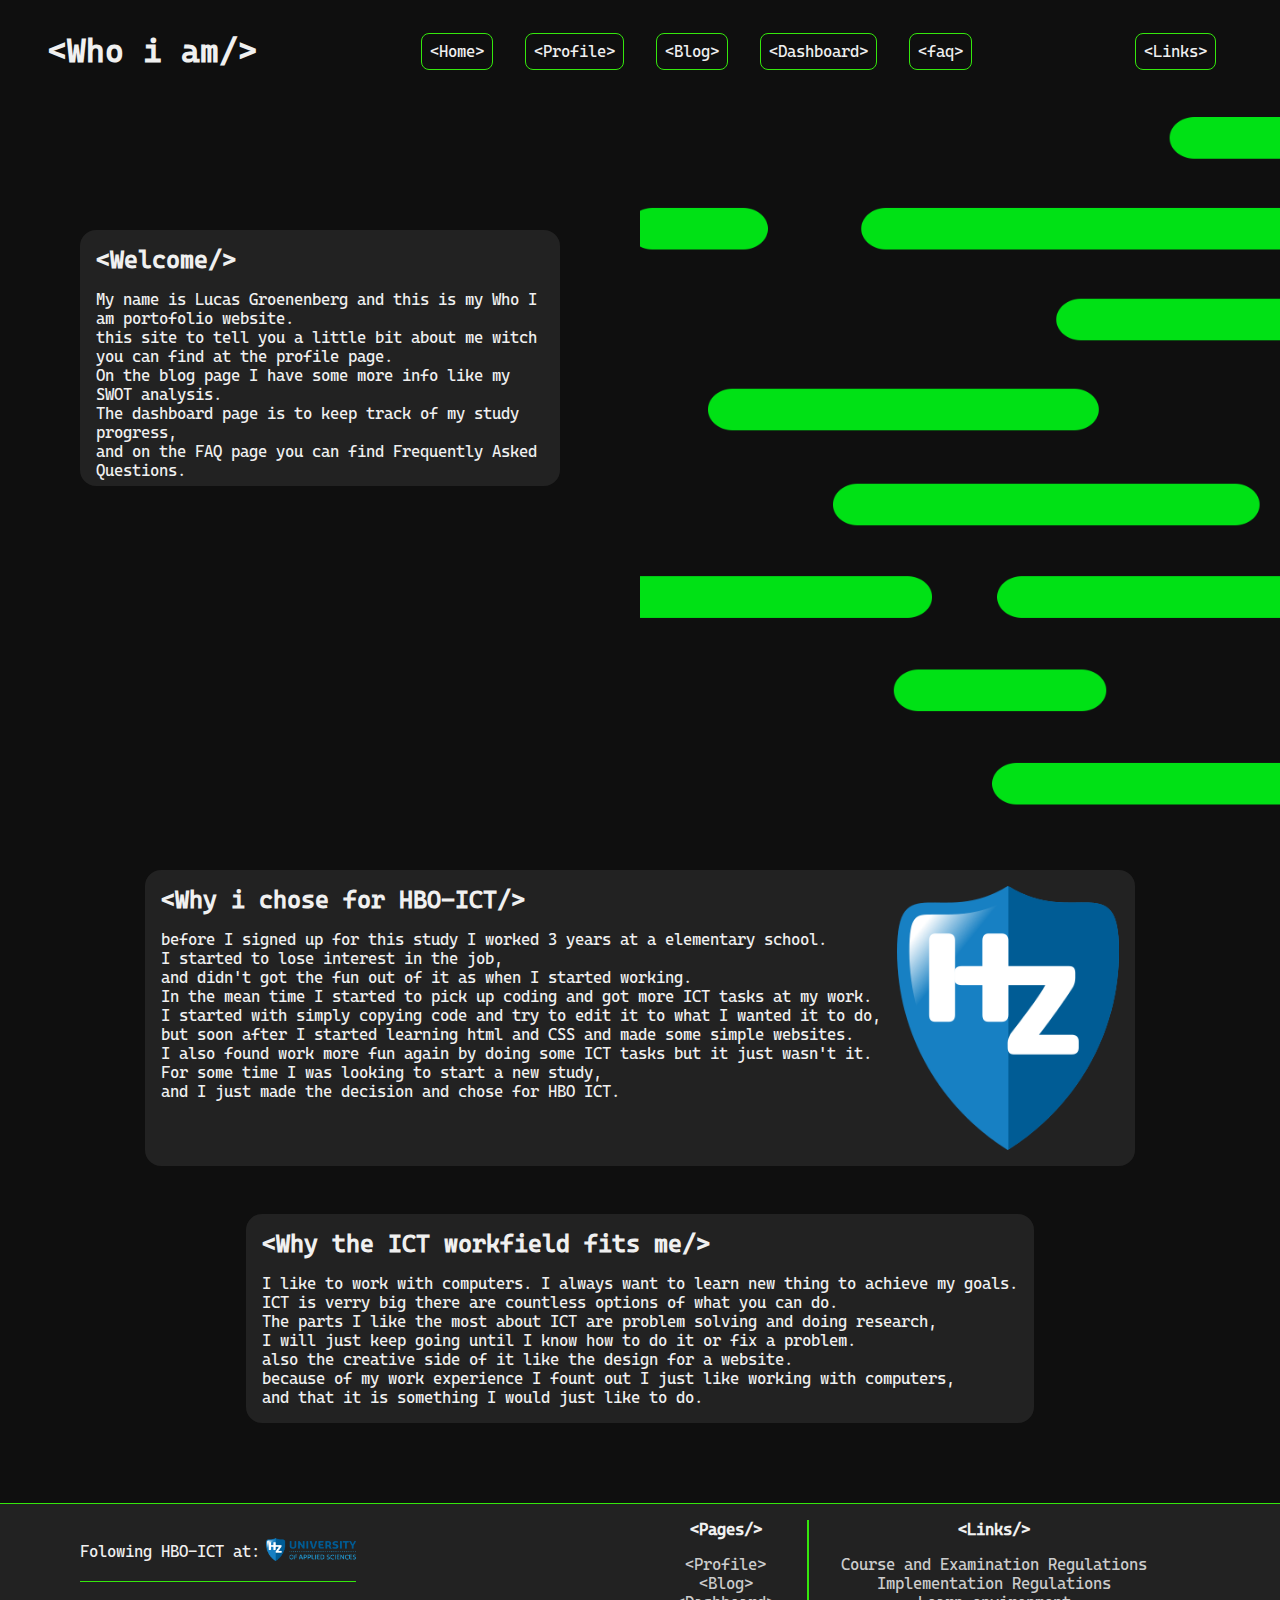
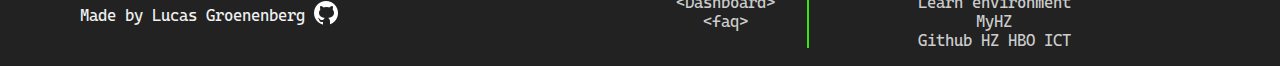
<file: index.html>
<!DOCTYPE html>
<html lang="en">
<head>
    <meta charset="UTF-8">
    <meta name="viewport" content="width=device-width, initial-scale=1.0">
    <title>Home Page</title>
    <meta name="description" content="portofolio website">
    <meta name="author" content="Lucas Groenenberg">
    <link rel="stylesheet" href="styles/header.css">
    <link rel="stylesheet" href="styles/indexstyles.css">
    <link rel="stylesheet" href="styles/footer.css">
</head>
<body>
    <header>
        <section class="headerTitle">
            <h1>&lt;Who i am/&gt;</h1>
        </section>
        <section class="pageNavigation">
            <nav>
                <a class="indexbutton" href="index.html">&lt;Home&gt;</a>
                <a class="profilebutton" href="html/profile.html">&lt;Profile&gt;</a>
                <a class="blogbutton" href="html/blog.html">&lt;Blog&gt;</a>
                <a class="dashboardbutton" href="html/dashboard.html">&lt;Dashboard&gt;</a>
                <a class="faqbutton" href="html/faq.html">&lt;faq&gt;</a>
            </nav>
        </section>
        <section class="usefullLinks">
            <aside>
                <a class="dropDownButton">&lt;Links&gt;</a>
                <div class="dropDown">
                    <a href="https://hz.nl/uploads/documents/1.4-Over-de-HZ/1.4.3.-Regelingen-en-documenten/OERS/2023-2024/Juli/CER-HZ-Bachelor-full-time-2023-2024-DEF-version-20240412.pdf?_gl=1*1us1txq*_up*MQ..&gclid=Cj0KCQjwiuC2BhDSARIsALOVfBKurbY7bDLmshx8x2BGn1gRz97T8jy3Tz_x_yvpk8ipMFH4tgeMWnEaAt2hEALw_wcB" target="_blank">Course and Examination Regulations</a>
                    <a href="https://hz.nl/uploads/documents/1.4-Over-de-HZ/1.4.3.-Regelingen-en-documenten/OERS/2023-2024/Juli/TWE/IR-B-HBO-ICT-full-time-2023-2024-DEF.pdf" target="_blank">Implementation Regulations</a>
                    <a href="https://glaze-donut-5a5.notion.site/PCO1en-Your-Showcase-Website-7bc8c340f66047d0b49b83e8dc44ba23" target="_blank"> Learn environment</a>
                    <a href="https://fs.myhz.nl/adfs/oauth2/authorize/?resource=urn%3AWebservice-hz_portal&state=6f967f3720afbdd9805cbd634675aaa8&scope=openid&response_type=code&approval_prompt=auto&redirect_uri=https%3A%2F%2Fportal.hz.nl%2Fauth%2Fadfs%2Fcallback&client_id=b25d3143-ffab-46db-96bd-fff258b69da3&client-request-id=45af508e-8c57-41a6-7300-00800100003a&pullStatus=0" target="_blank">MyHZ</a>
                    <a href="https://github.com/HZ-HBO-ICT" target="_blank">Github HZ HBO ICT</a>
                </div>
            </aside>
        </section>
    </header>
    <main>
        <section class="mainSectionOne">
            <article class="welcome">
                <h2>&lt;Welcome/&gt;</h2>
                <p>
                    My name is Lucas Groenenberg and this is my Who I am portofolio website.<br/>
                    this site to tell you a little bit about me witch you can find at the profile page.<br/>
                    On the blog page I have some more info like my SWOT analysis.<br/>
                    The dashboard page is to keep track of my study progress,<br/>
                    and on the FAQ page you can find Frequently Asked Questions.
                </p>
            </article>
            <article class="background"></article>
        </section>
        <section class="studyChose">
            <article>
                <div>
                    <h2>&lt;Why i chose for HBO-ICT/&gt;</h2>
                    <p>
                        before I signed up for this study I worked 3 years at a elementary school.<br/>
                        I started to lose interest in the job,<br>
                        and didn't got the fun out of it as when I started working.<br/>
                        In the mean time I started to pick up coding and got more ICT tasks at my work.<br/>
                        I started with simply copying code and try to edit it to what I wanted it to do,<br/> 
                        but soon after I started learning html and CSS and made some simple websites.<br/>
                        I also found work more fun again by doing some ICT tasks but it just wasn't it.<br/>
                        For some time I was looking to start a new study,<br>
                        and I just made the decision and chose for HBO ICT.
                    </p>
                </div>
                <img class="hzLogo" src="resources/hz-logo.png" alt="hz-logo https://hz.nl/en/">
            </article>     
        </section>
        <section class="ictWorkField">
            <article><h2>&lt;Why the ICT workfield fits me/&gt;</h2>
                <p>
                    I like to work with computers. I always want to learn new thing to  achieve my goals.<br/> 
                    ICT is verry big there are countless options of what you can do.<br/> 
                    The parts I like the most about ICT are problem solving and doing research,<br/>
                    I will just keep going until I know how to do it or fix a problem.<br/> 
                    also the creative side of it like the design for a website.<br/>
                    because of my work experience I fount out I just like working with computers,<br/>
                    and that it is something I would just like to do.
                </p>
            </article>
        </section>
    </main>
    <footer>
        <section class="footerCredits">
            <div>
                <p>Folowing HBO-ICT at:<a href="https://hz.nl/" target="_blank"><img class="hz-extended-logo" src="resources/hz-university-of-applied-sciences.png" alt="hz-university-of-applied-sciences"></a></p>
            </div>
            <hr>
            <div>
                <p>Made by Lucas Groenenberg <a href="https://github.com/LDGroenenberg" target="_blank"><img src="resources/githubicon.png" alt="Github"></a></p>
            </div>
        </section>
        <section class="footerLinks">    
            <div>
                <h4>&lt;Pages/&gt;</h4>
                <ul>
                    <li><a class="profilebutton" href="/html/profile.html">&lt;Profile&gt;</a></li>
                    <li><a class="blogbutton" href="/html/blog.html">&lt;Blog&gt;</a></li>
                    <li><a class="dashboardbutton" href="/html/dashboard.html">&lt;Dashboard&gt;</a></li>
                    <li><a class="faqbutton" href="/html/faq.html">&lt;faq&gt;</a></li>
                </ul>
            </div>
            <article><!--vertical line--></article>
            <div class="footerUsefullLinks">
                <h4>&lt;Links/&gt;</h4>
                <ul>
                    <li><a href="https://hz.nl/uploads/documents/1.4-Over-de-HZ/1.4.3.-Regelingen-en-documenten/OERS/2023-2024/Juli/CER-HZ-Bachelor-full-time-2023-2024-DEF-version-20240412.pdf?_gl=1*1us1txq*_up*MQ..&gclid=Cj0KCQjwiuC2BhDSARIsALOVfBKurbY7bDLmshx8x2BGn1gRz97T8jy3Tz_x_yvpk8ipMFH4tgeMWnEaAt2hEALw_wcB" target="_blank">Course and Examination Regulations</a></li>
                    <li><a href="https://hz.nl/uploads/documents/1.4-Over-de-HZ/1.4.3.-Regelingen-en-documenten/OERS/2023-2024/Juli/TWE/IR-B-HBO-ICT-full-time-2023-2024-DEF.pdf" target="_blank">Implementation Regulations</a></li>
                    <li><a href="https://glaze-donut-5a5.notion.site/PCO1en-Your-Showcase-Website-7bc8c340f66047d0b49b83e8dc44ba23" target="_blank"> Learn environment</a></li>
                    <li><a href="https://fs.myhz.nl/adfs/oauth2/authorize/?resource=urn%3AWebservice-hz_portal&state=6f967f3720afbdd9805cbd634675aaa8&scope=openid&response_type=code&approval_prompt=auto&redirect_uri=https%3A%2F%2Fportal.hz.nl%2Fauth%2Fadfs%2Fcallback&client_id=b25d3143-ffab-46db-96bd-fff258b69da3&client-request-id=45af508e-8c57-41a6-7300-00800100003a&pullStatus=0" target="_blank">MyHZ</a></li>
                    <li><a href="https://github.com/HZ-HBO-ICT" target="_blank">Github HZ HBO ICT</a></li>
                </ul>
            </div>
        </section>
    </footer>
</body>
</html>
</file>
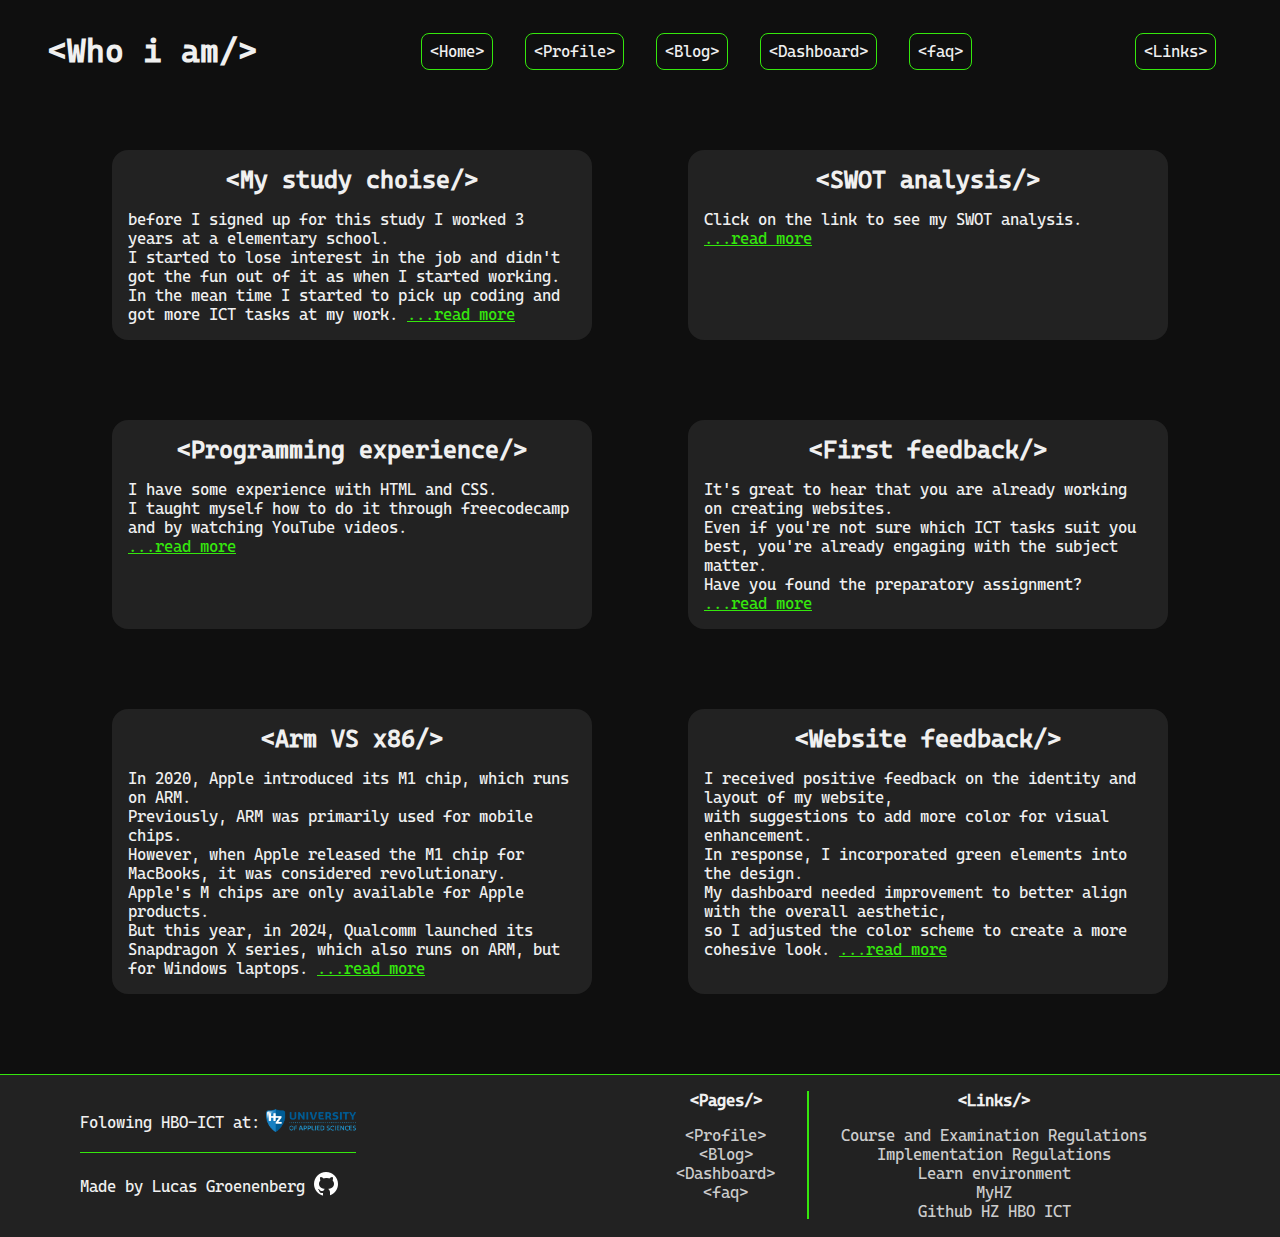
<file: html/blog.html>
<!DOCTYPE html>
<html lang="en">
<head>
    <meta charset="UTF-8">
    <meta name="viewport" content="width=device-width, initial-scale=1.0">
    <title>Blog page</title>
    <link rel="stylesheet" href="../styles/header.css">
    <link rel="stylesheet" href="../styles/blogstyles.css">
    <link rel="stylesheet" href="../styles/footer.css">
</head>
<body>
    <header>
        <section class="headerTitle">
            <h1>&lt;Who i am/&gt;</h1>
        </section>
        <section class="pageNavigation">
            <nav>
                <a class="indexbutton" href="../index.html">&lt;Home&gt;</a>
                <a class="profilebutton" href="profile.html">&lt;Profile&gt;</a>
                <a class="blogbutton" href="blog.html">&lt;Blog&gt;</a>
                <a class="dashboardbutton" href="dashboard.html">&lt;Dashboard&gt;</a>
                <a class="faqbutton" href="faq.html">&lt;faq&gt;</a>
            </nav>
        </section>
        <section class="usefullLinks">
            <aside>
                <a class="dropDownButton">&lt;Links&gt;</a>
                <div class="dropDown">
                    <a href="https://hz.nl/uploads/documents/1.4-Over-de-HZ/1.4.3.-Regelingen-en-documenten/OERS/2023-2024/Juli/CER-HZ-Bachelor-full-time-2023-2024-DEF-version-20240412.pdf?_gl=1*1us1txq*_up*MQ..&gclid=Cj0KCQjwiuC2BhDSARIsALOVfBKurbY7bDLmshx8x2BGn1gRz97T8jy3Tz_x_yvpk8ipMFH4tgeMWnEaAt2hEALw_wcB" target="_blank">Course and Examination Regulations</a>
                    <a href="https://hz.nl/uploads/documents/1.4-Over-de-HZ/1.4.3.-Regelingen-en-documenten/OERS/2023-2024/Juli/TWE/IR-B-HBO-ICT-full-time-2023-2024-DEF.pdf" target="_blank">Implementation Regulations</a>
                    <a href="https://glaze-donut-5a5.notion.site/PCO1en-Your-Showcase-Website-7bc8c340f66047d0b49b83e8dc44ba23" target="_blank"> Learn environment</a>
                    <a href="https://fs.myhz.nl/adfs/oauth2/authorize/?resource=urn%3AWebservice-hz_portal&state=6f967f3720afbdd9805cbd634675aaa8&scope=openid&response_type=code&approval_prompt=auto&redirect_uri=https%3A%2F%2Fportal.hz.nl%2Fauth%2Fadfs%2Fcallback&client_id=b25d3143-ffab-46db-96bd-fff258b69da3&client-request-id=45af508e-8c57-41a6-7300-00800100003a&pullStatus=0" target="_blank">MyHZ</a>
                    <a href="https://github.com/HZ-HBO-ICT" target="_blank">Github HZ HBO ICT</a>
                </div>
            </aside>
        </section>
    </header>
    <main>
        <section>
            <article>
                <h2>&lt;My study choise/&gt;</h2>
                <p>
                    before I signed up for this study I worked 3 years at a elementary school.<br/>
                    I started to lose interest in the job and didn't got the fun out of it as when I started working.<br/>
                    In the mean time I started to pick up coding and got more ICT tasks at my work. <a href="blog/studychoice.html">...read more</a>
                </p>
            </article>
            <article>
                <h2>&lt;SWOT analysis/&gt;</h2>
                <p>
                    Click on the link to see my SWOT analysis.<br/>
                    <a href="blog/swot.html">...read more</a>
                </p>
            </article>
        </section>
        <section>
            <article>
                <h2>&lt;Programming experience/&gt;</h2>
            <p>
                I have some experience with HTML and CSS.<br/>
                I taught myself how to do it through freecodecamp and by watching YouTube videos.<br/>
                <a href="blog/experience.html">...read more</a>
            </p>
            </article>
            <article>
                <h2>&lt;First feedback/&gt;</h2>
                <p>
                    It's great to hear that you are already working on creating websites.<br/>
                    Even if you're not sure which ICT tasks suit you best, you're already engaging with the subject matter.<br/>
                    Have you found the preparatory assignment? <a href="blog/firstfeedback.html">...read more</a>
                </p>
            </article>
        </section>
        <section>
            <article class="ictarticle">
                <h2>&lt;Arm VS x86/&gt;</h2>
                <p>
                    In 2020, Apple introduced its M1 chip, which runs on ARM.<br/>
                    Previously, ARM was primarily used for mobile chips.<br/>
                    However, when Apple released the M1 chip for MacBooks, it was considered revolutionary.<br/>
                    Apple's M chips are only available for Apple products.<br/>
                    But this year, in 2024, Qualcomm launched its Snapdragon X series, which also runs on ARM, but for Windows laptops. <a href="blog/ictarticle.html">...read more</a>
                </p>
            </article>
            <article class="sitefeedback">
                <h2>&lt;Website feedback/&gt;</h2>
                <p>
                    I received positive feedback on the identity and layout of my website,<br/>
                    with suggestions to add more color for visual enhancement.<br/>
                    In response, I incorporated green elements into the design.<br/>
                    My dashboard needed improvement to better align with the overall aesthetic,<br/>
                    so I adjusted the color scheme to create a more cohesive look. <a href="blog/sitefeedback.html">...read more</a>
                </p>
            </article>
        </section>
    </main>
    <footer>
        <section class="footerCredits">
            <div>
                <p>Folowing HBO-ICT at:<a href="https://hz.nl/" target="_blank"><img class="hz-extended-logo" src="../resources/hz-university-of-applied-sciences.png" alt="hz-university-of-applied-sciences"></a></p>
            </div>
            <hr>
            <div>
                <p>Made by Lucas Groenenberg <a href="https://github.com/LDGroenenberg" target="_blank"><img src="../resources/githubicon.png" alt="Github"></a></p>
            </div>
        </section>
        <section class="footerLinks">    
            <div>
                <h4>&lt;Pages/&gt;</h4>
                <ul>
                    <li><a class="profilebutton" href="profile.html">&lt;Profile&gt;</a></li>
                    <li><a class="blogbutton" href="blog.html">&lt;Blog&gt;</a></li>
                    <li><a class="dashboardbutton" href="dashboard.html">&lt;Dashboard&gt;</a></li>
                    <li><a class="faqbutton" href="faq.html">&lt;faq&gt;</a></li>
                </ul>
            </div>
            <article><!--vertical line--></article>
            <div class="footerUsefullLinks">
                <h4>&lt;Links/&gt;</h4>
                <ul>
                    <li><a href="https://hz.nl/uploads/documents/1.4-Over-de-HZ/1.4.3.-Regelingen-en-documenten/OERS/2023-2024/Juli/CER-HZ-Bachelor-full-time-2023-2024-DEF-version-20240412.pdf?_gl=1*1us1txq*_up*MQ..&gclid=Cj0KCQjwiuC2BhDSARIsALOVfBKurbY7bDLmshx8x2BGn1gRz97T8jy3Tz_x_yvpk8ipMFH4tgeMWnEaAt2hEALw_wcB" target="_blank">Course and Examination Regulations</a></li>
                    <li><a href="https://hz.nl/uploads/documents/1.4-Over-de-HZ/1.4.3.-Regelingen-en-documenten/OERS/2023-2024/Juli/TWE/IR-B-HBO-ICT-full-time-2023-2024-DEF.pdf" target="_blank">Implementation Regulations</a></li>
                    <li><a href="https://glaze-donut-5a5.notion.site/PCO1en-Your-Showcase-Website-7bc8c340f66047d0b49b83e8dc44ba23" target="_blank"> Learn environment</a></li>
                    <li><a href="https://fs.myhz.nl/adfs/oauth2/authorize/?resource=urn%3AWebservice-hz_portal&state=6f967f3720afbdd9805cbd634675aaa8&scope=openid&response_type=code&approval_prompt=auto&redirect_uri=https%3A%2F%2Fportal.hz.nl%2Fauth%2Fadfs%2Fcallback&client_id=b25d3143-ffab-46db-96bd-fff258b69da3&client-request-id=45af508e-8c57-41a6-7300-00800100003a&pullStatus=0" target="_blank">MyHZ</a></li>
                    <li><a href="https://github.com/HZ-HBO-ICT" target="_blank">Github HZ HBO ICT</a></li>
                </ul>
            </div>
        </section>
    </footer>
</body>
</html>
</file>
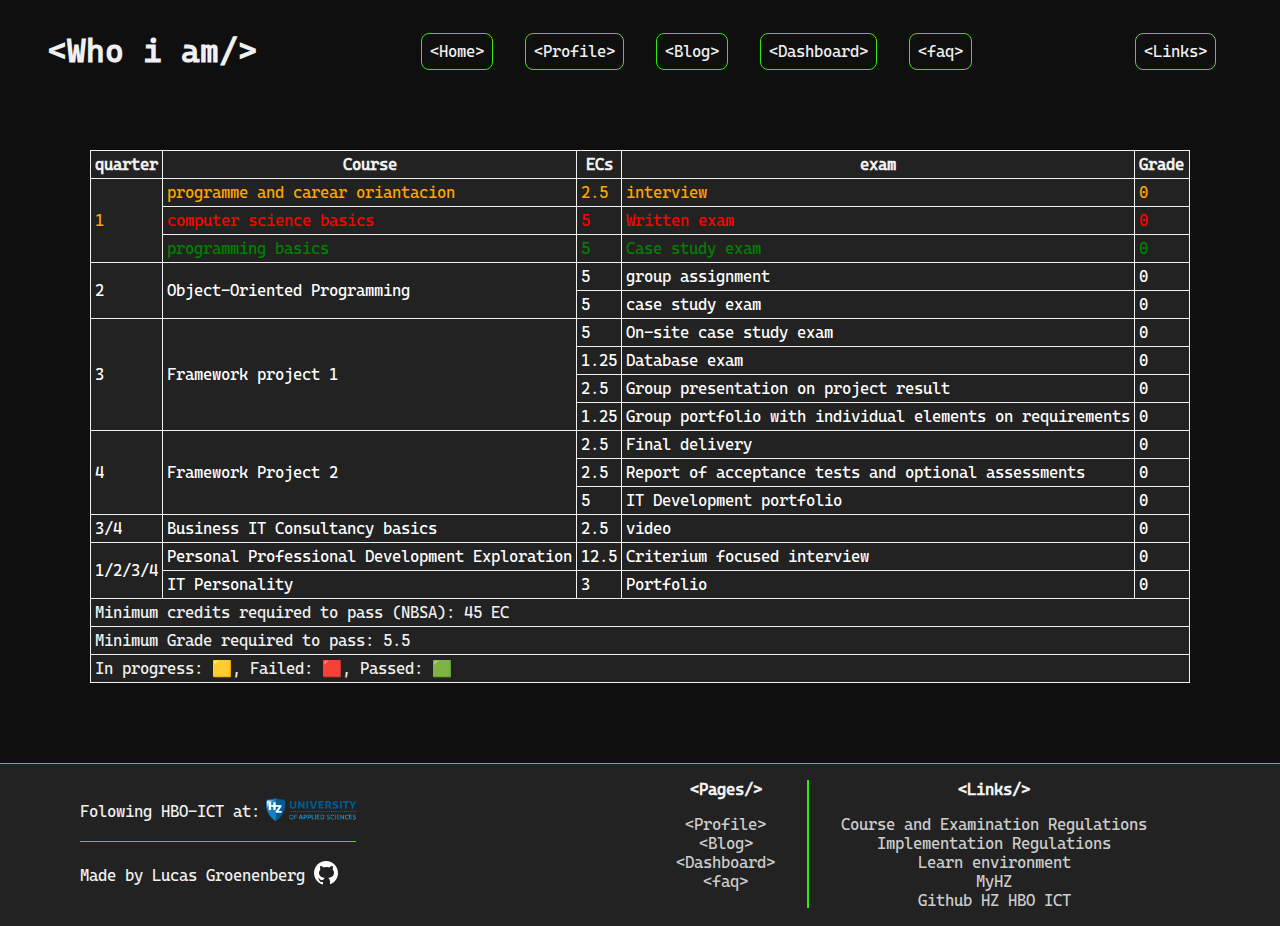
<file: html/dashboard.html>
<!DOCTYPE html>
<html lang="en">
<head>
    <meta charset="UTF-8">
    <meta name="viewport" content="width=device-width, initial-scale=1.0">
    <title>Dashboard</title>
    <link rel="stylesheet" href="../styles/header.css">
    <link rel="stylesheet" href="../styles/dashboardstyles.css">
    <link rel="stylesheet" href="../styles/footer.css">
</head>
<body>
    <header>
        <section class="headerTitle">
            <h1>&lt;Who i am/&gt;</h1>
        </section>
        <section class="pageNavigation">
            <nav>
                <a class="indexbutton" href="../index.html">&lt;Home&gt;</a>
                <a class="profilebutton" href="profile.html">&lt;Profile&gt;</a>
                <a class="blogbutton" href="blog.html">&lt;Blog&gt;</a>
                <a class="dashboardbutton" href="dashboard.html">&lt;Dashboard&gt;</a>
                <a class="faqbutton" href="faq.html">&lt;faq&gt;</a>
        </section>
        <section class="usefullLinks">
            <aside>
                <a class="dropDownButton">&lt;Links&gt;</a>
                <div class="dropDown">
                    <a href="https://hz.nl/uploads/documents/1.4-Over-de-HZ/1.4.3.-Regelingen-en-documenten/OERS/2023-2024/Juli/CER-HZ-Bachelor-full-time-2023-2024-DEF-version-20240412.pdf?_gl=1*1us1txq*_up*MQ..&gclid=Cj0KCQjwiuC2BhDSARIsALOVfBKurbY7bDLmshx8x2BGn1gRz97T8jy3Tz_x_yvpk8ipMFH4tgeMWnEaAt2hEALw_wcB" target="_blank">Course and Examination Regulations</a>
                    <a href="https://hz.nl/uploads/documents/1.4-Over-de-HZ/1.4.3.-Regelingen-en-documenten/OERS/2023-2024/Juli/TWE/IR-B-HBO-ICT-full-time-2023-2024-DEF.pdf" target="_blank">Implementation Regulations</a>
                    <a href="https://glaze-donut-5a5.notion.site/PCO1en-Your-Showcase-Website-7bc8c340f66047d0b49b83e8dc44ba23" target="_blank"> Learn environment</a>
                    <a href="https://fs.myhz.nl/adfs/oauth2/authorize/?resource=urn%3AWebservice-hz_portal&state=6f967f3720afbdd9805cbd634675aaa8&scope=openid&response_type=code&approval_prompt=auto&redirect_uri=https%3A%2F%2Fportal.hz.nl%2Fauth%2Fadfs%2Fcallback&client_id=b25d3143-ffab-46db-96bd-fff258b69da3&client-request-id=45af508e-8c57-41a6-7300-00800100003a&pullStatus=0" target="_blank">MyHZ</a>
                    <a href="https://github.com/HZ-HBO-ICT" target="_blank">Github HZ HBO ICT</a>
                </div>
            </aside>
        </section>
    </header>
    <main>
        <table>
            <thead>
            <tr>
                <th>quarter</th>
                <th>Course</th>
                <th>ECs</th>
                <th>exam</th>
                <th>Grade</th>
            </tr>
            </thead>
            <tr class="inProgress"> <!-- quarter 1 -->
                <td rowspan="3" id="inProgress">1</td>
                <td>programme and carear oriantacion</td>
                <td>2.5</td>
                <td>interview</td>
                <td>0</td>
            </tr>
            <tr class="failed">
                <!-- quarter 1 -->
                <td>computer science basics</td>
                <td>5</td>
                <td>Written exam</td>
                <td>0</td>
            </tr>
            <tr class="passed">
                <!-- quarter 1 -->
                <td>programming basics</td>
                <td>5</td>
                <td> Case study exam</td>
                <td>0</td>
            </tr>
            <tr class="notStarted"> <!-- quarter 2 -->
                <td rowspan="2" id="notStarted">2</td>
                <td rowspan="2">Object-Oriented Programming</td>
                <td>5</td>
                <td>group assignment</td>
                <td>0</td>
            </tr>
            <tr class="notStarted">
                <!-- quarter 2 -->
                <td>5</td>
                <td>case study exam</td>
                <td>0</td>
            </tr>
            <tr class="notStarted"> <!-- quarter 3 -->
                <td rowspan="4">3</td>
                <td rowspan="4">Framework project 1</td>
                <td>5</td>
                <td>On-site case study exam</td>
                <td>0</td>
            </tr>
            <tr class="notStarted"> <!-- quarter 3 -->
                <td>1.25</td>
                <td>Database exam</td>
                <td>0</td>
            </tr>
            <tr class="notStarted"> <!-- quarter 3 -->
                <td>2.5</td>
                <td>Group presentation on project result</td>
                <td>0</td>
            </tr>
            <tr class="notStarted"> <!-- quarter 3 -->
                <td>1.25</td>
                <td>Group portfolio with individual elements on requirements</td>
                <td>0</td>
            </tr>
            <tr class="notStarted"> <!-- quarter 4 -->
                <td rowspan="3" id="notStarted">4</td>
                <td rowspan="3">Framework Project 2</td>
                <td>2.5</td>
                <td>Final delivery</td>
                <td>0</td>
            </tr>
            <tr class="notStarted"> <!-- quarter 4 -->
                <td>2.5</td>
                <td>Report of acceptance tests and optional assessments</td>
                <td>0</td>
            </tr>
            <tr class="notStarted"> <!-- quarter 4 -->
                <td>5</td>
                <td>IT Development portfolio</td>
                <td>0</td>
            </tr>
            <tr class="notStarted">
                <td id="notStarted">3/4</td>
                <td>Business IT Consultancy basics</td>
                <td>2.5</td>
                <td>video</td>
                <td>0</td>
            </tr>
            <tr class="notStarted">
                <td rowspan="2" id="notStarted">1/2/3/4</td>
                <td>Personal Professional Development Exploration</td>
                <td>12.5</td>
                <td>Criterium focused interview</td>
                <td>0</td>
            </tr>
            <tr class="notStarted">
                <td>IT Personality</td>
                <td>3</td>
                <td>Portfolio</td>
                <td>0</td>
            </tr>
            <tr>
                <td colspan="5">Minimum credits required to pass (NBSA): 45 EC</td>
                <tr>
                    <td colspan="5">Minimum Grade required to pass: 5.5</td>
                </tr>
            </tr>
            <tr>
                <td colspan="5">In progress: 🟨, Failed: 🟥, Passed: 🟩</td>
            </tr>
        </table>
    </main>
    <footer>
        <section class="footerCredits">
            <div>
                <p>Folowing HBO-ICT at:<a href="https://hz.nl/" target="_blank"><img class="hz-extended-logo" src="../resources/hz-university-of-applied-sciences.png" alt="hz-university-of-applied-sciences"></a></p>
            </div>
            <hr>
            <div>
                <p>Made by Lucas Groenenberg <a href="https://github.com/LDGroenenberg" target="_blank"><img src="../resources/githubicon.png" alt="Github"></a></p>
            </div>
        </section>
        <section class="footerLinks">    
            <div>
                <h4>&lt;Pages/&gt;</h4>
                <ul>
                    <li><a class="profilebutton" href="profile.html">&lt;Profile&gt;</a></li>
                    <li><a class="blogbutton" href="blog.html">&lt;Blog&gt;</a></li>
                    <li><a class="dashboardbutton" href="dashboard.html">&lt;Dashboard&gt;</a></li>
                    <li><a class="faqbutton" href="faq.html">&lt;faq&gt;</a></li>
                </ul>
            </div>
            <article><!--vertical line--></article>
            <div class="footerUsefullLinks">
                <h4>&lt;Links/&gt;</h4>
                <ul>
                    <li><a href="https://hz.nl/uploads/documents/1.4-Over-de-HZ/1.4.3.-Regelingen-en-documenten/OERS/2023-2024/Juli/CER-HZ-Bachelor-full-time-2023-2024-DEF-version-20240412.pdf?_gl=1*1us1txq*_up*MQ..&gclid=Cj0KCQjwiuC2BhDSARIsALOVfBKurbY7bDLmshx8x2BGn1gRz97T8jy3Tz_x_yvpk8ipMFH4tgeMWnEaAt2hEALw_wcB" target="_blank">Course and Examination Regulations</a></li>
                    <li><a href="https://hz.nl/uploads/documents/1.4-Over-de-HZ/1.4.3.-Regelingen-en-documenten/OERS/2023-2024/Juli/TWE/IR-B-HBO-ICT-full-time-2023-2024-DEF.pdf" target="_blank">Implementation Regulations</a></li>
                    <li><a href="https://glaze-donut-5a5.notion.site/PCO1en-Your-Showcase-Website-7bc8c340f66047d0b49b83e8dc44ba23" target="_blank"> Learn environment</a></li>
                    <li><a href="https://fs.myhz.nl/adfs/oauth2/authorize/?resource=urn%3AWebservice-hz_portal&state=6f967f3720afbdd9805cbd634675aaa8&scope=openid&response_type=code&approval_prompt=auto&redirect_uri=https%3A%2F%2Fportal.hz.nl%2Fauth%2Fadfs%2Fcallback&client_id=b25d3143-ffab-46db-96bd-fff258b69da3&client-request-id=45af508e-8c57-41a6-7300-00800100003a&pullStatus=0" target="_blank">MyHZ</a></li>
                    <li><a href="https://github.com/HZ-HBO-ICT" target="_blank">Github HZ HBO ICT</a></li>
                </ul>
            </div>
        </section>
    </footer>
</body>
</html>
</file>
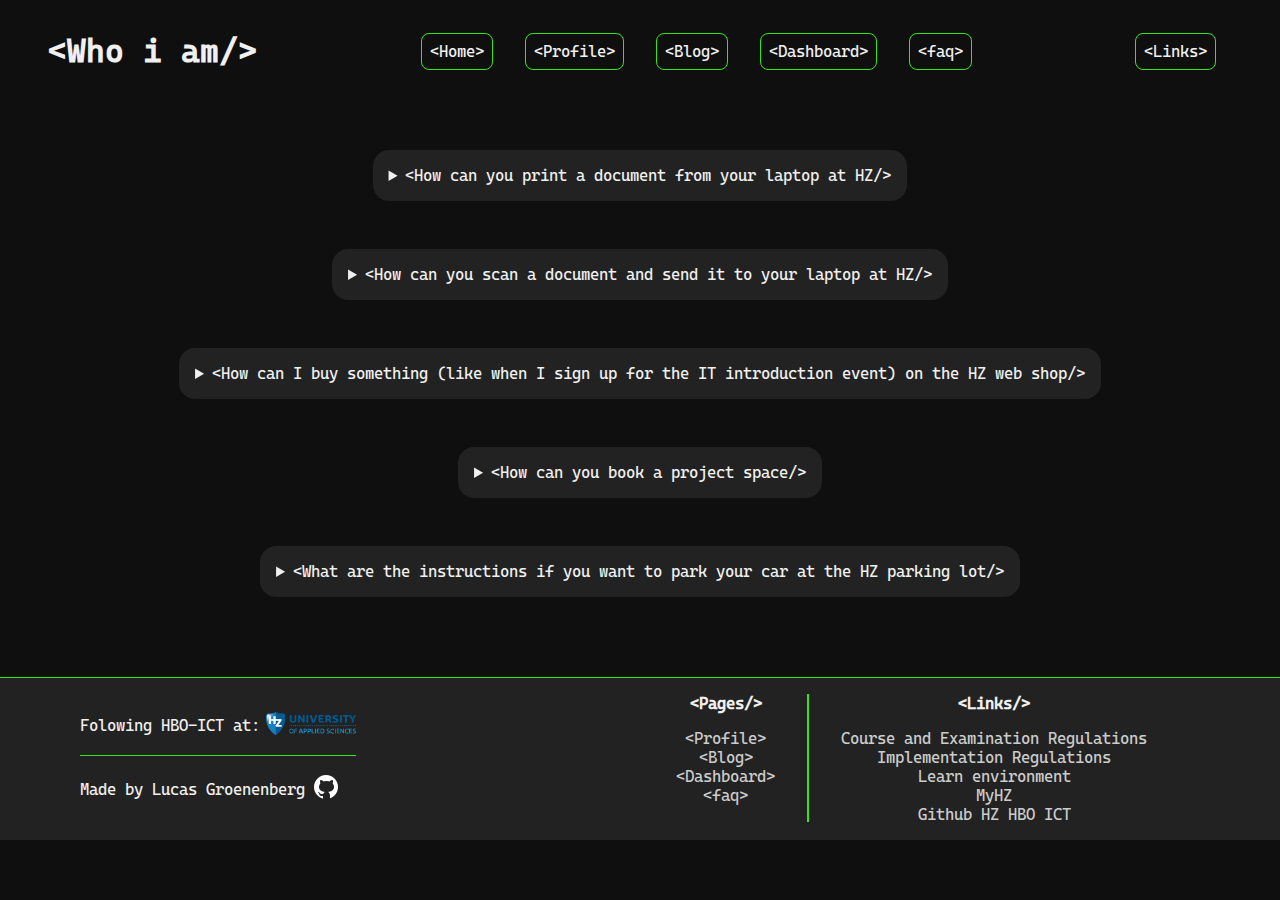
<file: html/faq.html>
<!DOCTYPE html>
<html lang="en">
<head>
    <meta charset="UTF-8">
    <meta name="viewport" content="width=device-width, initial-scale=1.0">
    <title>faq</title>
    <link rel="stylesheet" href="../styles/header.css">
    <link rel="stylesheet" href="../styles/faqstyles.css">
    <link rel="stylesheet" href="../styles/footer.css">
</head>
<body>
    <header>
        <section class="headerTitle">
            <h1>&lt;Who i am/&gt;</h1>
        </section>
        <section class="pageNavigation">
            <nav>
                <a class="indexbutton" href="../index.html">&lt;Home&gt;</a>
                <a class="profilebutton" href="profile.html">&lt;Profile&gt;</a>
                <a class="blogbutton" href="blog.html">&lt;Blog&gt;</a>
                <a class="dashboardbutton" href="dashboard.html">&lt;Dashboard&gt;</a>
                <a class="faqbutton" href="faq.html">&lt;faq&gt;</a>
            </nav>
        </section>
        <section class="usefullLinks">
            <aside>
                <a class="dropDownButton">&lt;Links&gt;</a>
                <div class="dropDown">
                    <a href="https://hz.nl/uploads/documents/1.4-Over-de-HZ/1.4.3.-Regelingen-en-documenten/OERS/2023-2024/Juli/CER-HZ-Bachelor-full-time-2023-2024-DEF-version-20240412.pdf?_gl=1*1us1txq*_up*MQ..&gclid=Cj0KCQjwiuC2BhDSARIsALOVfBKurbY7bDLmshx8x2BGn1gRz97T8jy3Tz_x_yvpk8ipMFH4tgeMWnEaAt2hEALw_wcB" target="_blank">Course and Examination Regulations</a>
                    <a href="https://hz.nl/uploads/documents/1.4-Over-de-HZ/1.4.3.-Regelingen-en-documenten/OERS/2023-2024/Juli/TWE/IR-B-HBO-ICT-full-time-2023-2024-DEF.pdf" target="_blank">Implementation Regulations</a>
                    <a href="https://glaze-donut-5a5.notion.site/PCO1en-Your-Showcase-Website-7bc8c340f66047d0b49b83e8dc44ba23" target="_blank"> Learn environment</a>
                    <a href="https://fs.myhz.nl/adfs/oauth2/authorize/?resource=urn%3AWebservice-hz_portal&state=6f967f3720afbdd9805cbd634675aaa8&scope=openid&response_type=code&approval_prompt=auto&redirect_uri=https%3A%2F%2Fportal.hz.nl%2Fauth%2Fadfs%2Fcallback&client_id=b25d3143-ffab-46db-96bd-fff258b69da3&client-request-id=45af508e-8c57-41a6-7300-00800100003a&pullStatus=0" target="_blank">MyHZ</a>
                    <a href="https://github.com/HZ-HBO-ICT" target="_blank">Github HZ HBO ICT</a>
                </div>
            </aside>
        </section>
    </header>
    <main>
        <details>
            <summary>&lt;How can you print a document from your laptop at HZ/&gt;</summary>
            <p>
                1. Log on to the printer using your HZ card or by entering your HZ user name & password.<br/>
                2. Choose the Scan option in the menu.<br/>
                3. Place the original(s) on the feeder or glass plate.<br/>
                - Double-sided scanning (optional)<br/>
                4. Press Change settings.<br/>
                5. For duplex mode, select the 2-sided option.<br/>
                6. Press Start.<br/>
                7. After scanning, press the following symbol on the printer to log off.<br/>
                You can find the instuctions at the hz <a href="https://hzuniversity.topdesk.net/tas/public/ssp/content/detail/knowledgeitem?origin=knowledgeBaseTop10&unid=d065a4e8a56d47dcbd0ffb9cdf78f20b&from=fd2e43e7-c973-4b08-8bbd-bcee9b50ea22" target="_blank">FAQ</a> page
            </p>
        </details>
        <details>
            <summary>&lt;How can you scan a document and send it to your laptop at HZ/&gt;</summary>
            <p>
                1. Log on to the printer using your HZ card or by entering your HZ user name & password.<br/>
                2. Choose the Scan option in the menu.<br/>
                3. Place the original(s) on the feeder or glass plate.<br/>
                3. Double-sided scanning (optional)<br/>
                   • Press Change settings<br/>
                   • For duplex mode, select the 2-sided option<br/>
                5. Press Start<br/>
                6. After scanning, press the following symbol on the printer to log off<br/>
                You can find the instuctions at the hz <a href="https://hzuniversity.topdesk.net/tas/public/ssp/content/detail/knowledgeitem?origin=knowledgeBaseTop10&unid=d065a4e8a56d47dcbd0ffb9cdf78f20b&from=fd2e43e7-c973-4b08-8bbd-bcee9b50ea22" target="_blank">FAQ</a> page
            </p>
        </details>
        <details>
            <summary>&lt;How can I buy something (like when I sign up for the IT introduction event) on the HZ web shop/&gt;</summary>
            <p>
                1. go to your myhz page.<br/>
                2. within the personal menu navagate to the webshop.<br/>
                3. from there you can select the item you want.<br/>
                4. you can purchase your item.<br/>
                You can find the instuctions at the hz <a href="https://hzuniversity.topdesk.net/tas/public/ssp/content/detail/knowledgeitem?unid=52c10671036e4bee82751bbde98585eb" target="_blank">FAQ</a> page
            </p>
        </details>
        <details>
            <summary>&lt;How can you book a project space/&gt;</summary>
            <p>
                1. Go to the home page of the Self Service Portal<br/>
                2. Click on Reservations<br/>
                3. Choose the appropriate category and search for the "resource" you want to reserve.<br/>
                If necessary, use the Type filter to turn certain items on/off in the overview.<br/>
                4. Select the day when the resource is borrowed.<br/>
                5. By dragging the left mouse button, indicate the time period when the resource is borrowed.<br/>
                6. Click Next.<br/>
                7. Read the loan conditions, check the reservation and click Next.<br/>
                8. Fill in the necessary information and click Submit request.<br/>
                You can find the instuctions at the hz <a href="https://hzuniversity.topdesk.net/tas/public/ssp/content/detail/knowledgeitem?origin=knowledgeBaseTop10&unid=222efc2f5baa4a5ba75647c7bec4482a&from=fd2e43e7-c973-4b08-8bbd-bcee9b50ea22" target="_blank">FAQ</a> page
            </p>
        </details>
        <details>
            <summary>&lt;What are the instructions if you want to park your car at the HZ parking lot/&gt;</summary>
            <p>
                It is not possible to park directly at the HZ on Het Groene Woud.<br/>
                There is 1 special parking space available on the grounds for people with disabilities and/or chronic conditions.<br/>
                <br/>
                The car park on Kousteensedijk has a number of spaces for visitors, staff and students of Het Groene Woud.<br/>
                This car park is an 8-minute walk from the HZ.<br/>
                Upon showing your entry card, you can then get an exit card at the JRCZ service desk.
            </p>
        </details>
    </main>
    <footer>
        <section class="footerCredits">
            <div>
                <p>Folowing HBO-ICT at:<a href="https://hz.nl/" target="_blank"><img class="hz-extended-logo" src="../resources/hz-university-of-applied-sciences.png" alt="hz-university-of-applied-sciences"></a></p>
            </div>
            <hr>
            <div>
                <p>Made by Lucas Groenenberg <a href="https://github.com/LDGroenenberg" target="_blank"><img src="../resources/githubicon.png" alt="Github"></a></p>
            </div>
        </section>
        <section class="footerLinks">    
            <div>
                <h4>&lt;Pages/&gt;</h4>
                <ul>
                    <li><a class="profilebutton" href="profile.html">&lt;Profile&gt;</a></li>
                    <li><a class="blogbutton" href="blog.html">&lt;Blog&gt;</a></li>
                    <li><a class="dashboardbutton" href="dashboard.html">&lt;Dashboard&gt;</a></li>
                    <li><a class="faqbutton" href="faq.html">&lt;faq&gt;</a></li>
                </ul>
            </div>
            <article><!--vertical line--></article>
            <div class="footerUsefullLinks">
                <h4>&lt;Links/&gt;</h4>
                <ul>
                    <li><a href="https://hz.nl/uploads/documents/1.4-Over-de-HZ/1.4.3.-Regelingen-en-documenten/OERS/2023-2024/Juli/CER-HZ-Bachelor-full-time-2023-2024-DEF-version-20240412.pdf?_gl=1*1us1txq*_up*MQ..&gclid=Cj0KCQjwiuC2BhDSARIsALOVfBKurbY7bDLmshx8x2BGn1gRz97T8jy3Tz_x_yvpk8ipMFH4tgeMWnEaAt2hEALw_wcB" target="_blank">Course and Examination Regulations</a></li>
                    <li><a href="https://hz.nl/uploads/documents/1.4-Over-de-HZ/1.4.3.-Regelingen-en-documenten/OERS/2023-2024/Juli/TWE/IR-B-HBO-ICT-full-time-2023-2024-DEF.pdf" target="_blank">Implementation Regulations</a></li>
                    <li><a href="https://glaze-donut-5a5.notion.site/PCO1en-Your-Showcase-Website-7bc8c340f66047d0b49b83e8dc44ba23" target="_blank"> Learn environment</a></li>
                    <li><a href="https://fs.myhz.nl/adfs/oauth2/authorize/?resource=urn%3AWebservice-hz_portal&state=6f967f3720afbdd9805cbd634675aaa8&scope=openid&response_type=code&approval_prompt=auto&redirect_uri=https%3A%2F%2Fportal.hz.nl%2Fauth%2Fadfs%2Fcallback&client_id=b25d3143-ffab-46db-96bd-fff258b69da3&client-request-id=45af508e-8c57-41a6-7300-00800100003a&pullStatus=0" target="_blank">MyHZ</a></li>
                    <li><a href="https://github.com/HZ-HBO-ICT" target="_blank">Github HZ HBO ICT</a></li>
                </ul>
            </div>
        </section>
    </footer>
</body>
</html>
</file>
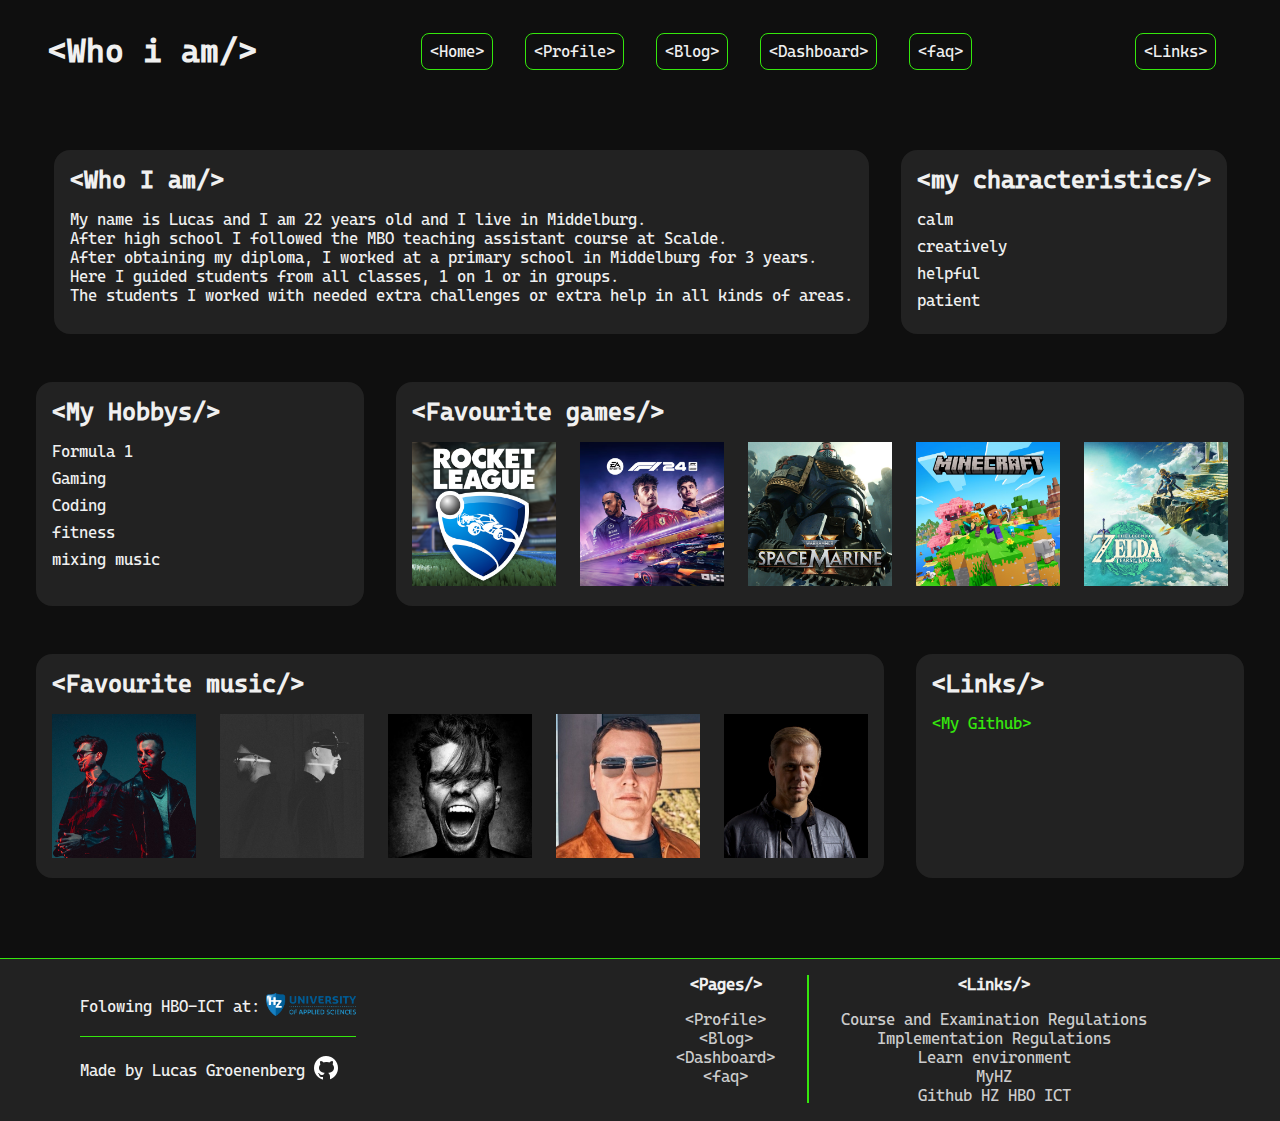
<file: html/profile.html>
<!DOCTYPE html>
<html lang="en">
<head>
    <meta charset="UTF-8">
    <meta name="viewport" content="width=device-width, initial-scale=1.0">
    <title>My Profile</title>
    <link rel="stylesheet" href="../styles/header.css">
    <link rel="stylesheet" href="../styles/profilestyles.css">
    <link rel="stylesheet" href="../styles/footer.css">
</head>
<body>
    <header>
        <section class="headerTitle">
            <h1>&lt;Who i am/&gt;</h1>
        </section>
        <section class="pageNavigation">
            <nav>
                <a class="indexbutton" href="../index.html">&lt;Home&gt;</a>
                <a class="profilebutton" href="profile.html">&lt;Profile&gt;</a>
                <a class="blogbutton" href="blog.html">&lt;Blog&gt;</a>
                <a class="dashboardbutton" href="dashboard.html">&lt;Dashboard&gt;</a>
                <a class="faqbutton" href="faq.html">&lt;faq&gt;</a>
            </nav>
        </section>
        <section class="usefullLinks">
            <aside>
                <a class="dropDownButton">&lt;Links&gt;</a>
                <div class="dropDown">
                    <a href="https://hz.nl/uploads/documents/1.4-Over-de-HZ/1.4.3.-Regelingen-en-documenten/OERS/2023-2024/Juli/CER-HZ-Bachelor-full-time-2023-2024-DEF-version-20240412.pdf?_gl=1*1us1txq*_up*MQ..&gclid=Cj0KCQjwiuC2BhDSARIsALOVfBKurbY7bDLmshx8x2BGn1gRz97T8jy3Tz_x_yvpk8ipMFH4tgeMWnEaAt2hEALw_wcB" target="_blank">Course and Examination Regulations</a>
                    <a href="https://hz.nl/uploads/documents/1.4-Over-de-HZ/1.4.3.-Regelingen-en-documenten/OERS/2023-2024/Juli/TWE/IR-B-HBO-ICT-full-time-2023-2024-DEF.pdf" target="_blank">Implementation Regulations</a>
                    <a href="https://glaze-donut-5a5.notion.site/PCO1en-Your-Showcase-Website-7bc8c340f66047d0b49b83e8dc44ba23" target="_blank"> Learn environment</a>
                    <a href="https://fs.myhz.nl/adfs/oauth2/authorize/?resource=urn%3AWebservice-hz_portal&state=6f967f3720afbdd9805cbd634675aaa8&scope=openid&response_type=code&approval_prompt=auto&redirect_uri=https%3A%2F%2Fportal.hz.nl%2Fauth%2Fadfs%2Fcallback&client_id=b25d3143-ffab-46db-96bd-fff258b69da3&client-request-id=45af508e-8c57-41a6-7300-00800100003a&pullStatus=0" target="_blank">MyHZ</a>
                    <a href="https://github.com/HZ-HBO-ICT" target="_blank">Github HZ HBO ICT</a>
                </div>
            </aside>
        </section>
    </header>
    <main>
        <section>
            <article>
                <h2>&lt;Who I am/&gt;</h2>
                <p>
                    My name is Lucas and I am 22 years old and I live in Middelburg.<br />
                    After high school I followed the MBO teaching assistant course at Scalde.<br />
                    After obtaining my diploma, I worked at a primary school in Middelburg for 3 years.<br />
                    Here I guided students from all classes, 1 on 1 or in groups.<br />
                    The students I worked with needed extra challenges or extra help in all kinds of areas.
                </p>
            </article>
            <article class="characteristics">
                <h2>&lt;my characteristics/&gt;</h2>
                <ul>
                    <li>calm</li>
                    <li>creatively</li>
                    <li>helpful</li>
                    <li>patient</li>
                </ul>
            </article>
        </section>
        <section>
            <article class="hobbys">
                <h2>&lt;My Hobbys/&gt;</h2>
                <ul>
                    <li>Formula 1</li>
                    <li>Gaming</li>
                    <li>Coding</li>
                    <li>fitness</li>
                    <li>mixing music</li>
                </ul>
            </article>
            <article>
                <h2>&lt;Favourite games/&gt;</h2>
                <div class="games">
                    <div>
                        <a href="https://store.epicgames.com/en-US/p/rocket-league" target="_blank"><img src="../resources/rockedleague.png" alt="Rockedleague"></a>

                    </div>
                    <div>
                        <a href="https://store.steampowered.com/app/2488620/F1_24/" target="_blank"><img src="../resources/Formula1-24.png" alt="Formula 1"></a>

                    </div>
                    <div>
                        <a href="https://store.steampowered.com/app/2183900/Warhammer_40000_Space_Marine_2/" target="_blank"><img src="../resources/warhammer.png" alt="Warhammer 40.000 Spacemarine 2"></a>

                    </div>
                    <div>
                        <a href="https://www.minecraft.net/nl-nl" target="_blank"><img src="../resources/minecraft.png" alt="Minecraft"></a>

                    </div>
                    <div>
                       <a href="https://zelda.nintendo.com/" target="_blank"><img src="../resources/legendofzelda.png" alt="Legend of Zelda"></a>

                    </div>
                </div>
            </article>
        </section>
        <section>
            <article>
                <h2>&lt;Favourite music/&gt;</h2>
                <div class="music">
                    <div>
                        <a href="https://www.thescoremusic.com/#/" target="_blank"><img src="../resources/thescore.png" alt="the Score"></a>

                    </div>
                    <div>
                        <a href="https://www.positionmusic.com/artist/MTcxNDEwLTE1ZDBhOQ" target="_blank"><img src="../resources/ohthelarceny.png" alt="Oh the larceny"></a>

                    </div>
                    <div>
                        <a href="https://www.officialkaleo.com/" target="_blank"><img src="../resources/kaleo.png" alt="Kaleo"></a>

                    </div>
                    <div>
                        <a href="https://www.tiesto.com/" target="_blank"><img src="../resources/tiesto.png" alt="Tiësto"></a>

                    </div>
                    <div>
                        <a href="https://www.arminvanbuuren.com/" target="_blank"><img src="../resources/armin.png" alt="Armin van Buuren"></a>

                    </div>
                </div>
            </article>
            <article class="links">
                <h2>&lt;Links/&gt;</h2>
                <ul>
                    <li><a href="https://github.com/LDGroenenberg" target="_blank">&lt;My Github&gt;</a></li>
                </ul>
            </article>
        </section>
    </main>
    <footer>
        <section class="footerCredits">
            <div>
                <p>Folowing HBO-ICT at:<a href="https://hz.nl/" target="_blank"><img class="hz-extended-logo" src="../resources/hz-university-of-applied-sciences.png" alt="hz-university-of-applied-sciences"></a></p>
            </div>
            <hr>
            <div>
                <p>Made by Lucas Groenenberg <a href="https://github.com/LDGroenenberg" target="_blank"><img src="../resources/githubicon.png" alt="Github"></a></p>
            </div>
        </section>
        <section class="footerLinks">    
            <div>
                <h4>&lt;Pages/&gt;</h4>
                <ul>
                    <li><a class="profilebutton" href="profile.html">&lt;Profile&gt;</a></li>
                    <li><a class="blogbutton" href="blog.html">&lt;Blog&gt;</a></li>
                    <li><a class="dashboardbutton" href="dashboard.html">&lt;Dashboard&gt;</a></li>
                    <li><a class="faqbutton" href="faq.html">&lt;faq&gt;</a></li>
                </ul>
            </div>
            <article><!--vertical line--></article>
            <div class="footerUsefullLinks">
                <h4>&lt;Links/&gt;</h4>
                <ul>
                    <li><a href="https://hz.nl/uploads/documents/1.4-Over-de-HZ/1.4.3.-Regelingen-en-documenten/OERS/2023-2024/Juli/CER-HZ-Bachelor-full-time-2023-2024-DEF-version-20240412.pdf?_gl=1*1us1txq*_up*MQ..&gclid=Cj0KCQjwiuC2BhDSARIsALOVfBKurbY7bDLmshx8x2BGn1gRz97T8jy3Tz_x_yvpk8ipMFH4tgeMWnEaAt2hEALw_wcB" target="_blank">Course and Examination Regulations</a></li>
                    <li><a href="https://hz.nl/uploads/documents/1.4-Over-de-HZ/1.4.3.-Regelingen-en-documenten/OERS/2023-2024/Juli/TWE/IR-B-HBO-ICT-full-time-2023-2024-DEF.pdf" target="_blank">Implementation Regulations</a></li>
                    <li><a href="https://glaze-donut-5a5.notion.site/PCO1en-Your-Showcase-Website-7bc8c340f66047d0b49b83e8dc44ba23" target="_blank"> Learn environment</a></li>
                    <li><a href="https://fs.myhz.nl/adfs/oauth2/authorize/?resource=urn%3AWebservice-hz_portal&state=6f967f3720afbdd9805cbd634675aaa8&scope=openid&response_type=code&approval_prompt=auto&redirect_uri=https%3A%2F%2Fportal.hz.nl%2Fauth%2Fadfs%2Fcallback&client_id=b25d3143-ffab-46db-96bd-fff258b69da3&client-request-id=45af508e-8c57-41a6-7300-00800100003a&pullStatus=0" target="_blank">MyHZ</a></li>
                    <li><a href="https://github.com/HZ-HBO-ICT" target="_blank">Github HZ HBO ICT</a></li>
                </ul>
            </div>
        </section>
    </footer>
</body>

</html>
</file>
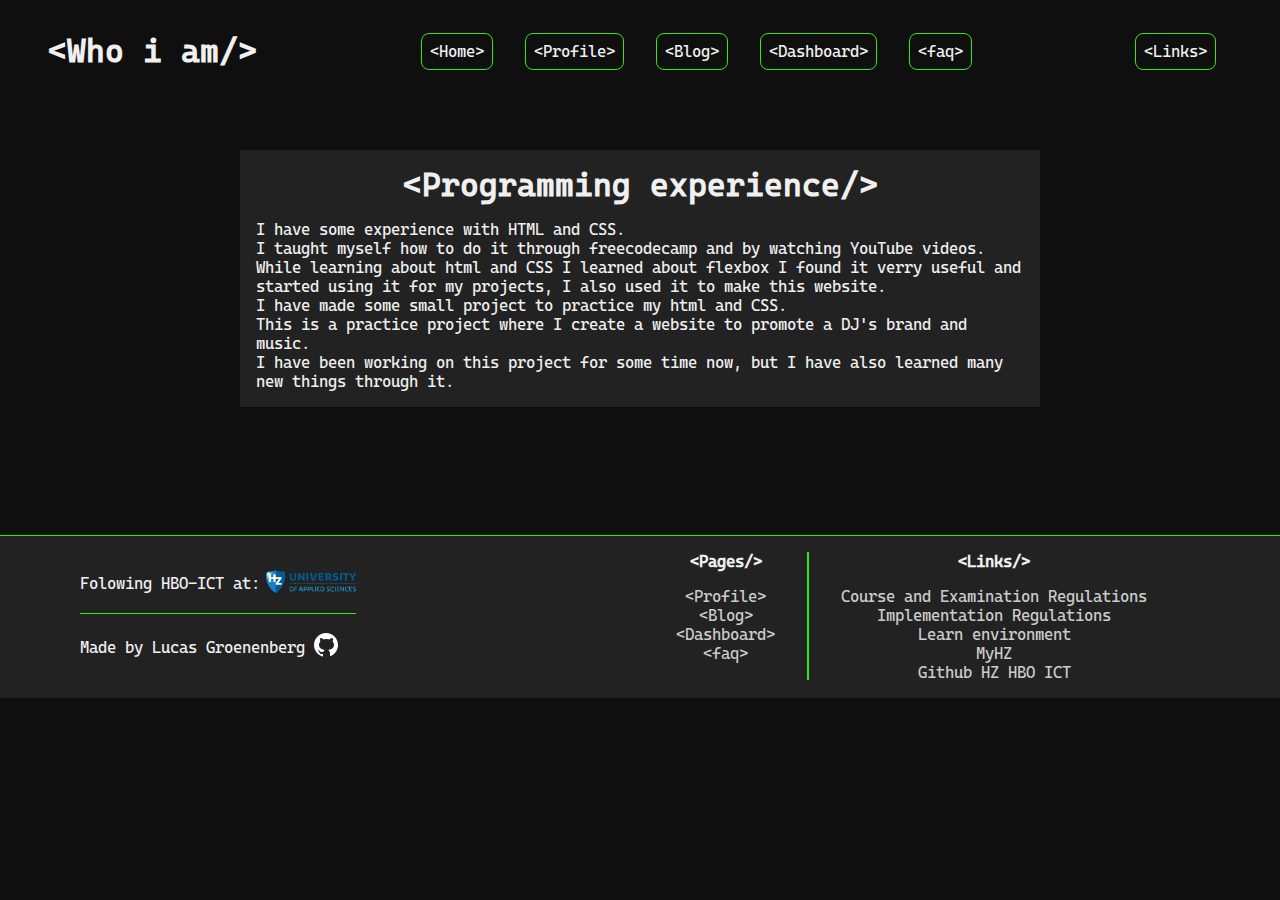
<file: html/blog/experience.html>
<!DOCTYPE html>
<html lang="en">
<head>
    <meta charset="UTF-8">
    <meta name="viewport" content="width=device-width, initial-scale=1.0">
    <title>study choise</title>
    <link rel="stylesheet" href="../../styles/header.css">
    <link rel="stylesheet" href="../../styles/blogarticlestyles.css">
    <link rel="stylesheet" href="../../styles/footer.css">
</head>
<body>
    <header>
        <section class="headerTitle">
            <h1>&lt;Who i am/&gt;</h1>
        </section>
        <section class="pageNavigation">
            <nav>
                <a class="indexbutton" href="../../index.html">&lt;Home&gt;</a>
                <a class="profilebutton" href="../../html/profile.html">&lt;Profile&gt;</a>
                <a class="blogbutton" href="../../html/blog.html">&lt;Blog&gt;</a>
                <a class="dashboardbutton" href="../../html/dashboard.html">&lt;Dashboard&gt;</a>
                <a class="faqbutton" href="../../html/faq.html">&lt;faq&gt;</a>
            </nav>
        </section>
        <section class="usefullLinks">
            <aside>
                <a class="dropDownButton">&lt;Links&gt;</a>
                <div class="dropDown">
                    <a href="https://hz.nl/uploads/documents/1.4-Over-de-HZ/1.4.3.-Regelingen-en-documenten/OERS/2023-2024/Juli/CER-HZ-Bachelor-full-time-2023-2024-DEF-version-20240412.pdf?_gl=1*1us1txq*_up*MQ..&gclid=Cj0KCQjwiuC2BhDSARIsALOVfBKurbY7bDLmshx8x2BGn1gRz97T8jy3Tz_x_yvpk8ipMFH4tgeMWnEaAt2hEALw_wcB" target="_blank">Course and Examination Regulations</a>
                    <a href="https://hz.nl/uploads/documents/1.4-Over-de-HZ/1.4.3.-Regelingen-en-documenten/OERS/2023-2024/Juli/TWE/IR-B-HBO-ICT-full-time-2023-2024-DEF.pdf" target="_blank">Implementation Regulations</a>
                    <a href="https://glaze-donut-5a5.notion.site/PCO1en-Your-Showcase-Website-7bc8c340f66047d0b49b83e8dc44ba23" target="_blank"> Learn environment</a>
                    <a href="https://fs.myhz.nl/adfs/oauth2/authorize/?resource=urn%3AWebservice-hz_portal&state=6f967f3720afbdd9805cbd634675aaa8&scope=openid&response_type=code&approval_prompt=auto&redirect_uri=https%3A%2F%2Fportal.hz.nl%2Fauth%2Fadfs%2Fcallback&client_id=b25d3143-ffab-46db-96bd-fff258b69da3&client-request-id=45af508e-8c57-41a6-7300-00800100003a&pullStatus=0" target="_blank">MyHZ</a>
                    <a href="https://github.com/HZ-HBO-ICT" target="_blank">Github HZ HBO ICT</a>
                </div>
            </aside>
        </section>
    </header>
    <main>
        <section>
            <h1>&lt;Programming experience/&gt;</h1>
            <p>
                I have some experience with HTML and CSS.<br/>
                I taught myself how to do it through freecodecamp and by watching YouTube videos.<br/> 
                While learning about html and CSS I learned about flexbox I found it verry useful and started using it for my projects, I also used it to make this website.<br/>
                I have made some small project to practice my html and CSS.<br/>
                This is a practice project where I create a website to promote a DJ's brand and music.<br/>
                I have been working on this project for some time now, but I have also learned many new things through it.
            </p>
        </section>

    </main>
    <footer>
        <section class="footerCredits">
            <div>
                <p>Folowing HBO-ICT at:<a href="https://hz.nl/" target="_blank"><img class="hz-extended-logo" src="../../resources/hz-university-of-applied-sciences.png" alt="hz-university-of-applied-sciences"></a></p>
            </div>
            <hr>
            <div>
                <p>Made by Lucas Groenenberg <a href="https://github.com/LDGroenenberg" target="_blank"><img src="../../resources/githubicon.png" alt="Github"></a></p>
            </div>
        </section>
        <section class="footerLinks">    
            <div>
                <h4>&lt;Pages/&gt;</h4>
                <ul>
                    <li><a class="profilebutton" href="../profile.html">&lt;Profile&gt;</a></li>
                    <li><a class="blogbutton" href="../blog.html">&lt;Blog&gt;</a></li>
                    <li><a class="dashboardbutton" href="../dashboard.html">&lt;Dashboard&gt;</a></li>
                    <li><a class="faqbutton" href="../faq.html">&lt;faq&gt;</a></li>
                </ul>
            </div>
            <article><!--vertical line--></article>
            <div class="footerUsefullLinks">
                <h4>&lt;Links/&gt;</h4>
                <ul>
                    <li><a href="https://hz.nl/uploads/documents/1.4-Over-de-HZ/1.4.3.-Regelingen-en-documenten/OERS/2023-2024/Juli/CER-HZ-Bachelor-full-time-2023-2024-DEF-version-20240412.pdf?_gl=1*1us1txq*_up*MQ..&gclid=Cj0KCQjwiuC2BhDSARIsALOVfBKurbY7bDLmshx8x2BGn1gRz97T8jy3Tz_x_yvpk8ipMFH4tgeMWnEaAt2hEALw_wcB" target="_blank">Course and Examination Regulations</a></li>
                    <li><a href="https://hz.nl/uploads/documents/1.4-Over-de-HZ/1.4.3.-Regelingen-en-documenten/OERS/2023-2024/Juli/TWE/IR-B-HBO-ICT-full-time-2023-2024-DEF.pdf" target="_blank">Implementation Regulations</a></li>
                    <li><a href="https://glaze-donut-5a5.notion.site/PCO1en-Your-Showcase-Website-7bc8c340f66047d0b49b83e8dc44ba23" target="_blank"> Learn environment</a></li>
                    <li><a href="https://fs.myhz.nl/adfs/oauth2/authorize/?resource=urn%3AWebservice-hz_portal&state=6f967f3720afbdd9805cbd634675aaa8&scope=openid&response_type=code&approval_prompt=auto&redirect_uri=https%3A%2F%2Fportal.hz.nl%2Fauth%2Fadfs%2Fcallback&client_id=b25d3143-ffab-46db-96bd-fff258b69da3&client-request-id=45af508e-8c57-41a6-7300-00800100003a&pullStatus=0" target="_blank">MyHZ</a></li>
                    <li><a href="https://github.com/HZ-HBO-ICT" target="_blank">Github HZ HBO ICT</a></li>
                </ul>
            </div>
        </section>
    </footer>
</body>
</html>
</file>
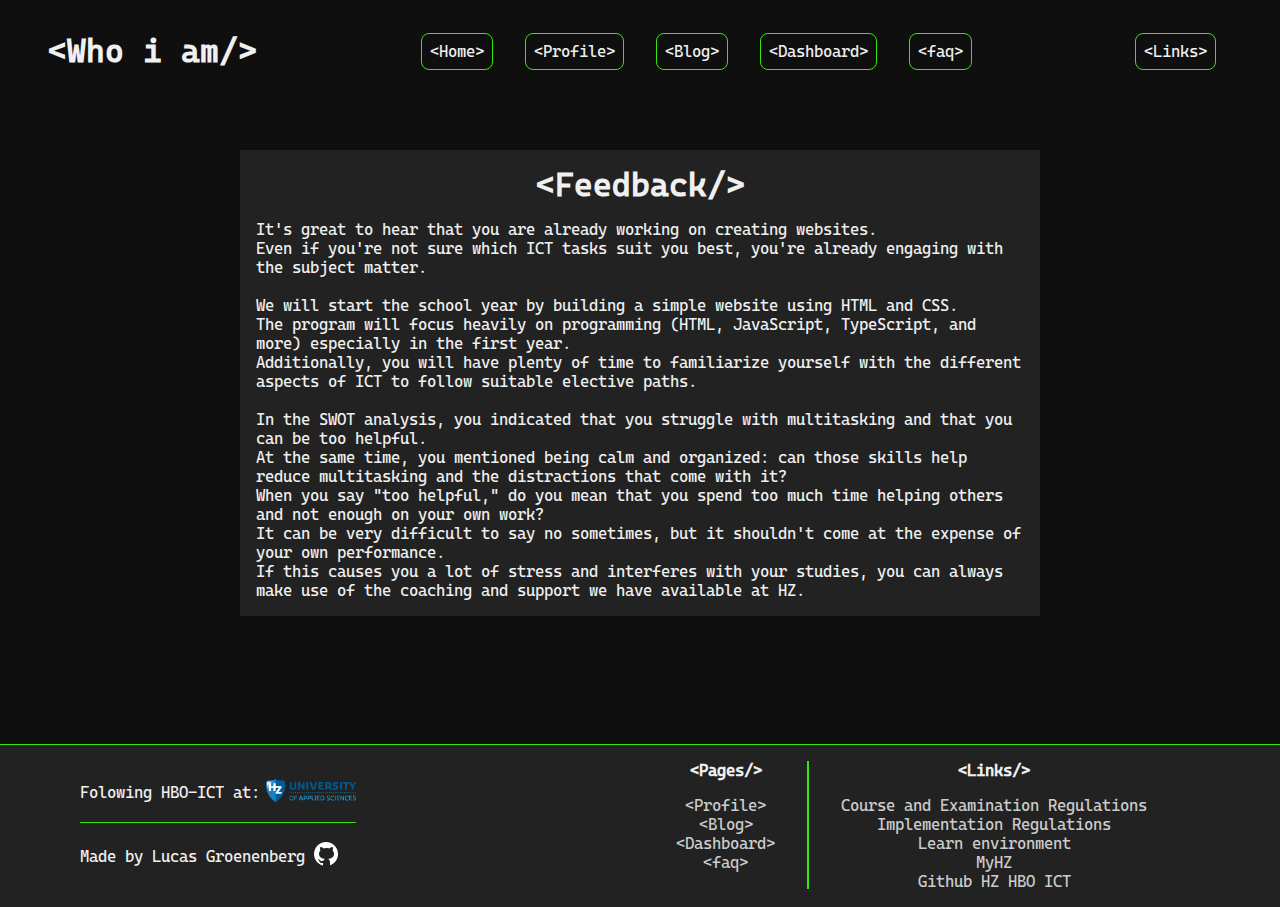
<file: html/blog/firstfeedback.html>
<!DOCTYPE html>
<html lang="en">
<head>
    <meta charset="UTF-8">
    <meta name="viewport" content="width=device-width, initial-scale=1.0">
    <title>study choise</title>
    <link rel="stylesheet" href="../../styles/header.css">
    <link rel="stylesheet" href="../../styles/blogarticlestyles.css">
    <link rel="stylesheet" href="../../styles/footer.css">
</head>
<body>
    <header>
        <section class="headerTitle">
            <h1>&lt;Who i am/&gt;</h1>
        </section>
        <section class="pageNavigation">
            <nav>
                <a class="indexbutton" href="../../index.html">&lt;Home&gt;</a>
                <a class="profilebutton" href="../../html/profile.html">&lt;Profile&gt;</a>
                <a class="blogbutton" href="../../html/blog.html">&lt;Blog&gt;</a>
                <a class="dashboardbutton" href="../../html/dashboard.html">&lt;Dashboard&gt;</a>
                <a class="faqbutton" href="../../html/faq.html">&lt;faq&gt;</a>
            </nav>
        </section>
        <section class="usefullLinks">
            <aside>
                <a class="dropDownButton">&lt;Links&gt;</a>
                <div class="dropDown">
                    <a href="https://hz.nl/uploads/documents/1.4-Over-de-HZ/1.4.3.-Regelingen-en-documenten/OERS/2023-2024/Juli/CER-HZ-Bachelor-full-time-2023-2024-DEF-version-20240412.pdf?_gl=1*1us1txq*_up*MQ..&gclid=Cj0KCQjwiuC2BhDSARIsALOVfBKurbY7bDLmshx8x2BGn1gRz97T8jy3Tz_x_yvpk8ipMFH4tgeMWnEaAt2hEALw_wcB" target="_blank">Course and Examination Regulations</a>
                    <a href="https://hz.nl/uploads/documents/1.4-Over-de-HZ/1.4.3.-Regelingen-en-documenten/OERS/2023-2024/Juli/TWE/IR-B-HBO-ICT-full-time-2023-2024-DEF.pdf" target="_blank">Implementation Regulations</a>
                    <a href="https://glaze-donut-5a5.notion.site/PCO1en-Your-Showcase-Website-7bc8c340f66047d0b49b83e8dc44ba23" target="_blank"> Learn environment</a>
                    <a href="https://fs.myhz.nl/adfs/oauth2/authorize/?resource=urn%3AWebservice-hz_portal&state=6f967f3720afbdd9805cbd634675aaa8&scope=openid&response_type=code&approval_prompt=auto&redirect_uri=https%3A%2F%2Fportal.hz.nl%2Fauth%2Fadfs%2Fcallback&client_id=b25d3143-ffab-46db-96bd-fff258b69da3&client-request-id=45af508e-8c57-41a6-7300-00800100003a&pullStatus=0" target="_blank">MyHZ</a>
                    <a href="https://github.com/HZ-HBO-ICT" target="_blank">Github HZ HBO ICT</a>
                </div>
            </aside>
        </section>
    </header>
    <main>
        <section>
            <h1>&lt;Feedback/&gt;</h1>
            <p>
                It's great to hear that you are already working on creating websites.<br/>
                Even if you're not sure which ICT tasks suit you best, you're already engaging with the subject matter.<br/>
                <br/>
                We will start the school year by building a simple website using HTML and CSS.<br/> 
                The program will focus heavily on programming (HTML, JavaScript, TypeScript, and more) especially in the first year.<br/> 
                Additionally, you will have plenty of time to familiarize yourself with the different aspects of ICT to follow suitable elective paths.<br/>
                <br/>
                In the SWOT analysis, you indicated that you struggle with multitasking and that you can be too helpful.<br/>
                At the same time, you mentioned being calm and organized: can those skills help reduce multitasking and the distractions that come with it?<br/>
                When you say "too helpful," do you mean that you spend too much time helping others and not enough on your own work?<br/>
                It can be very difficult to say no sometimes, but it shouldn't come at the expense of your own performance.<br/>
                If this causes you a lot of stress and interferes with your studies, you can always make use of the coaching and support we have available at HZ.<br/>
            </p>
        </section>
    </main>
    <footer>
        <section class="footerCredits">
            <div>
                <p>Folowing HBO-ICT at:<a href="https://hz.nl/" target="_blank"><img class="hz-extended-logo" src="../../resources/hz-university-of-applied-sciences.png" alt="hz-university-of-applied-sciences"></a></p>
            </div>
            <hr>
            <div>
                <p>Made by Lucas Groenenberg <a href="https://github.com/LDGroenenberg" target="_blank"><img src="../../resources/githubicon.png" alt="Github"></a></p>
            </div>
        </section>
        <section class="footerLinks">    
            <div>
                <h4>&lt;Pages/&gt;</h4>
                <ul>
                    <li><a class="profilebutton" href="../profile.html">&lt;Profile&gt;</a></li>
                    <li><a class="blogbutton" href="../blog.html">&lt;Blog&gt;</a></li>
                    <li><a class="dashboardbutton" href="../dashboard.html">&lt;Dashboard&gt;</a></li>
                    <li><a class="faqbutton" href="../faq.html">&lt;faq&gt;</a></li>
                </ul>
            </div>
            <article><!--vertical line--></article>
            <div class="footerUsefullLinks">
                <h4>&lt;Links/&gt;</h4>
                <ul>
                    <li><a href="https://hz.nl/uploads/documents/1.4-Over-de-HZ/1.4.3.-Regelingen-en-documenten/OERS/2023-2024/Juli/CER-HZ-Bachelor-full-time-2023-2024-DEF-version-20240412.pdf?_gl=1*1us1txq*_up*MQ..&gclid=Cj0KCQjwiuC2BhDSARIsALOVfBKurbY7bDLmshx8x2BGn1gRz97T8jy3Tz_x_yvpk8ipMFH4tgeMWnEaAt2hEALw_wcB" target="_blank">Course and Examination Regulations</a></li>
                    <li><a href="https://hz.nl/uploads/documents/1.4-Over-de-HZ/1.4.3.-Regelingen-en-documenten/OERS/2023-2024/Juli/TWE/IR-B-HBO-ICT-full-time-2023-2024-DEF.pdf" target="_blank">Implementation Regulations</a></li>
                    <li><a href="https://glaze-donut-5a5.notion.site/PCO1en-Your-Showcase-Website-7bc8c340f66047d0b49b83e8dc44ba23" target="_blank"> Learn environment</a></li>
                    <li><a href="https://fs.myhz.nl/adfs/oauth2/authorize/?resource=urn%3AWebservice-hz_portal&state=6f967f3720afbdd9805cbd634675aaa8&scope=openid&response_type=code&approval_prompt=auto&redirect_uri=https%3A%2F%2Fportal.hz.nl%2Fauth%2Fadfs%2Fcallback&client_id=b25d3143-ffab-46db-96bd-fff258b69da3&client-request-id=45af508e-8c57-41a6-7300-00800100003a&pullStatus=0" target="_blank">MyHZ</a></li>
                    <li><a href="https://github.com/HZ-HBO-ICT" target="_blank">Github HZ HBO ICT</a></li>
                </ul>
            </div>
        </section>
    </footer>
</body>
</html>
</file>
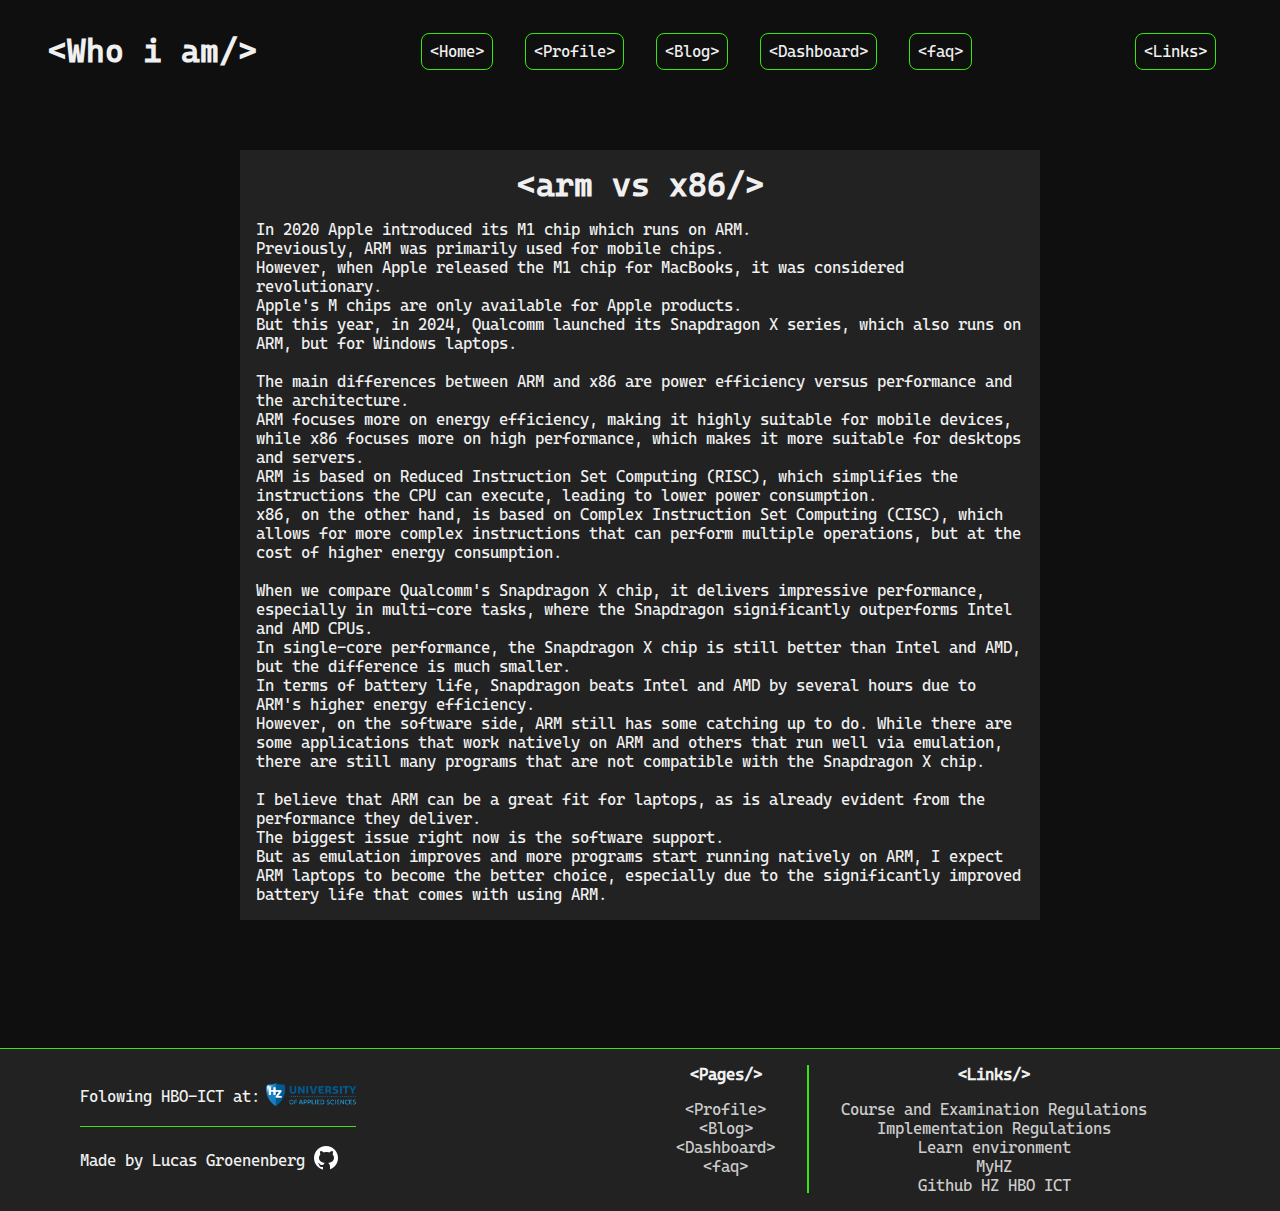
<file: html/blog/ictarticle.html>
<!DOCTYPE html>
<html lang="en">
<head>
    <meta charset="UTF-8">
    <meta name="viewport" content="width=device-width, initial-scale=1.0">
    <title>study choise</title>
    <link rel="stylesheet" href="../../styles/header.css">
    <link rel="stylesheet" href="../../styles/blogarticlestyles.css">
    <link rel="stylesheet" href="../../styles/footer.css">
</head>
<body>
    <header>
        <section class="headerTitle">
            <h1>&lt;Who i am/&gt;</h1>
        </section>
        <section class="pageNavigation">
            <nav>
                <a class="indexbutton" href="../../index.html">&lt;Home&gt;</a>
                <a class="profilebutton" href="../../html/profile.html">&lt;Profile&gt;</a>
                <a class="blogbutton" href="../../html/blog.html">&lt;Blog&gt;</a>
                <a class="dashboardbutton" href="../../html/dashboard.html">&lt;Dashboard&gt;</a>
                <a class="faqbutton" href="../../html/faq.html">&lt;faq&gt;</a>
            </nav>
        </section>
        <section class="usefullLinks">
            <aside>
                <a class="dropDownButton">&lt;Links&gt;</a>
                <div class="dropDown">
                    <a href="https://hz.nl/uploads/documents/1.4-Over-de-HZ/1.4.3.-Regelingen-en-documenten/OERS/2023-2024/Juli/CER-HZ-Bachelor-full-time-2023-2024-DEF-version-20240412.pdf?_gl=1*1us1txq*_up*MQ..&gclid=Cj0KCQjwiuC2BhDSARIsALOVfBKurbY7bDLmshx8x2BGn1gRz97T8jy3Tz_x_yvpk8ipMFH4tgeMWnEaAt2hEALw_wcB" target="_blank">Course and Examination Regulations</a>
                    <a href="https://hz.nl/uploads/documents/1.4-Over-de-HZ/1.4.3.-Regelingen-en-documenten/OERS/2023-2024/Juli/TWE/IR-B-HBO-ICT-full-time-2023-2024-DEF.pdf" target="_blank">Implementation Regulations</a>
                    <a href="https://glaze-donut-5a5.notion.site/PCO1en-Your-Showcase-Website-7bc8c340f66047d0b49b83e8dc44ba23" target="_blank"> Learn environment</a>
                    <a href="https://fs.myhz.nl/adfs/oauth2/authorize/?resource=urn%3AWebservice-hz_portal&state=6f967f3720afbdd9805cbd634675aaa8&scope=openid&response_type=code&approval_prompt=auto&redirect_uri=https%3A%2F%2Fportal.hz.nl%2Fauth%2Fadfs%2Fcallback&client_id=b25d3143-ffab-46db-96bd-fff258b69da3&client-request-id=45af508e-8c57-41a6-7300-00800100003a&pullStatus=0" target="_blank">MyHZ</a>
                    <a href="https://github.com/HZ-HBO-ICT" target="_blank">Github HZ HBO ICT</a>
                </div>
            </aside>
        </section>
    </header>
    <main>
        <section>
            <h1>&lt;arm vs x86/&gt;</h1>
            <p>
                In 2020 Apple introduced its M1 chip which runs on ARM.<br/>
                Previously, ARM was primarily used for mobile chips.<br/>
                However, when Apple released the M1 chip for MacBooks, it was considered revolutionary.<br/> 
                Apple's M chips are only available for Apple products.<br/> 
                But this year, in 2024, Qualcomm launched its Snapdragon X series, which also runs on ARM, but for Windows laptops.<br/>
                <br/>
                The main differences between ARM and x86 are power efficiency versus performance and the architecture.<br/>
                ARM focuses more on energy efficiency, making it highly suitable for mobile devices, while x86 focuses more on high performance, which makes it more suitable for desktops and servers.<br/>
                ARM is based on Reduced Instruction Set Computing (RISC), which simplifies the instructions the CPU can execute, leading to lower power consumption.<br/>
                x86, on the other hand, is based on Complex Instruction Set Computing (CISC), which allows for more complex instructions that can perform multiple operations, but at the cost of higher energy consumption.<br/>
                <br/>
                When we compare Qualcomm's Snapdragon X chip, it delivers impressive performance, especially in multi-core tasks, where the Snapdragon significantly outperforms Intel and AMD CPUs.<br/>
                In single-core performance, the Snapdragon X chip is still better than Intel and AMD, but the difference is much smaller.<br/>
                In terms of battery life, Snapdragon beats Intel and AMD by several hours due to ARM's higher energy efficiency.<br/> 
                However, on the software side, ARM still has some catching up to do. While there are some applications that work natively on ARM and others that run well via emulation, there are still many programs that are not compatible with the Snapdragon X chip.<br/>
                <br/>
                I believe that ARM can be a great fit for laptops, as is already evident from the performance they deliver.<br/>
                The biggest issue right now is the software support.<br/> 
                But as emulation improves and more programs start running natively on ARM, I expect ARM laptops to become the better choice, especially due to the significantly improved battery life that comes with using ARM.
            </p>
        </section>
    </main>
    <footer>
        <section class="footerCredits">
            <div>
                <p>Folowing HBO-ICT at:<a href="https://hz.nl/" target="_blank"><img class="hz-extended-logo" src="../../resources/hz-university-of-applied-sciences.png" alt="hz-university-of-applied-sciences"></a></p>
            </div>
            <hr>
            <div>
                <p>Made by Lucas Groenenberg <a href="https://github.com/LDGroenenberg" target="_blank"><img src="../../resources/githubicon.png" alt="Github"></a></p>
            </div>
        </section>
        <section class="footerLinks">    
            <div>
                <h4>&lt;Pages/&gt;</h4>
                <ul>
                    <li><a class="profilebutton" href="../profile.html">&lt;Profile&gt;</a></li>
                    <li><a class="blogbutton" href="../blog.html">&lt;Blog&gt;</a></li>
                    <li><a class="dashboardbutton" href="../dashboard.html">&lt;Dashboard&gt;</a></li>
                    <li><a class="faqbutton" href="../faq.html">&lt;faq&gt;</a></li>
                </ul>
            </div>
            <article><!--vertical line--></article>
            <div class="footerUsefullLinks">
                <h4>&lt;Links/&gt;</h4>
                <ul>
                    <li><a href="https://hz.nl/uploads/documents/1.4-Over-de-HZ/1.4.3.-Regelingen-en-documenten/OERS/2023-2024/Juli/CER-HZ-Bachelor-full-time-2023-2024-DEF-version-20240412.pdf?_gl=1*1us1txq*_up*MQ..&gclid=Cj0KCQjwiuC2BhDSARIsALOVfBKurbY7bDLmshx8x2BGn1gRz97T8jy3Tz_x_yvpk8ipMFH4tgeMWnEaAt2hEALw_wcB" target="_blank">Course and Examination Regulations</a></li>
                    <li><a href="https://hz.nl/uploads/documents/1.4-Over-de-HZ/1.4.3.-Regelingen-en-documenten/OERS/2023-2024/Juli/TWE/IR-B-HBO-ICT-full-time-2023-2024-DEF.pdf" target="_blank">Implementation Regulations</a></li>
                    <li><a href="https://glaze-donut-5a5.notion.site/PCO1en-Your-Showcase-Website-7bc8c340f66047d0b49b83e8dc44ba23" target="_blank"> Learn environment</a></li>
                    <li><a href="https://fs.myhz.nl/adfs/oauth2/authorize/?resource=urn%3AWebservice-hz_portal&state=6f967f3720afbdd9805cbd634675aaa8&scope=openid&response_type=code&approval_prompt=auto&redirect_uri=https%3A%2F%2Fportal.hz.nl%2Fauth%2Fadfs%2Fcallback&client_id=b25d3143-ffab-46db-96bd-fff258b69da3&client-request-id=45af508e-8c57-41a6-7300-00800100003a&pullStatus=0" target="_blank">MyHZ</a></li>
                    <li><a href="https://github.com/HZ-HBO-ICT" target="_blank">Github HZ HBO ICT</a></li>
                </ul>
            </div>
        </section>
    </footer>
</body>
</html>
</file>
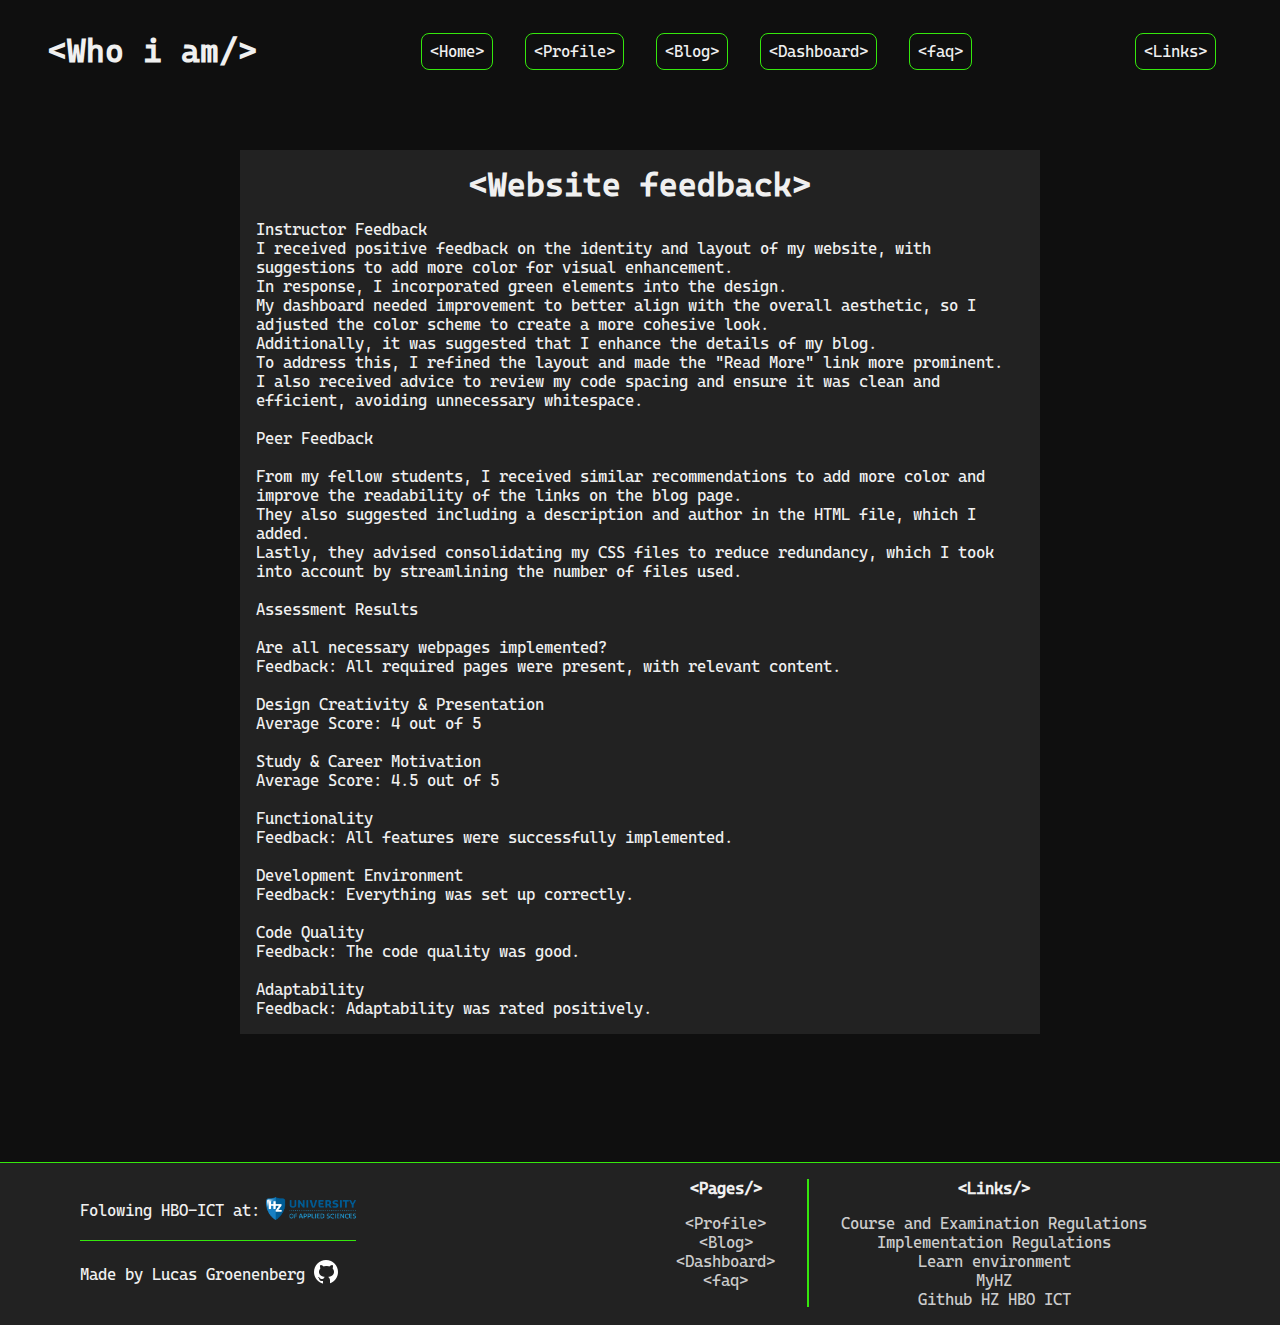
<file: html/blog/sitefeedback.html>
<!DOCTYPE html>
<html lang="en">
<head>
    <meta charset="UTF-8">
    <meta name="viewport" content="width=device-width, initial-scale=1.0">
    <title>study choise</title>
    <link rel="stylesheet" href="../../styles/header.css">
    <link rel="stylesheet" href="../../styles/blogarticlestyles.css">
    <link rel="stylesheet" href="../../styles/footer.css">
</head>
<body>
    <header>
        <section class="headerTitle">
            <h1>&lt;Who i am/&gt;</h1>
        </section>
        <section class="pageNavigation">
            <nav>
                <a class="indexbutton" href="../../index.html">&lt;Home&gt;</a>
                <a class="profilebutton" href="../../html/profile.html">&lt;Profile&gt;</a>
                <a class="blogbutton" href="../../html/blog.html">&lt;Blog&gt;</a>
                <a class="dashboardbutton" href="../../html/dashboard.html">&lt;Dashboard&gt;</a>
                <a class="faqbutton" href="../../html/faq.html">&lt;faq&gt;</a>
            </nav>
        </section>
        <section class="usefullLinks">
            <aside>
                <a class="dropDownButton">&lt;Links&gt;</a>
                <div class="dropDown">
                    <a href="https://hz.nl/uploads/documents/1.4-Over-de-HZ/1.4.3.-Regelingen-en-documenten/OERS/2023-2024/Juli/CER-HZ-Bachelor-full-time-2023-2024-DEF-version-20240412.pdf?_gl=1*1us1txq*_up*MQ..&gclid=Cj0KCQjwiuC2BhDSARIsALOVfBKurbY7bDLmshx8x2BGn1gRz97T8jy3Tz_x_yvpk8ipMFH4tgeMWnEaAt2hEALw_wcB" target="_blank">Course and Examination Regulations</a>
                    <a href="https://hz.nl/uploads/documents/1.4-Over-de-HZ/1.4.3.-Regelingen-en-documenten/OERS/2023-2024/Juli/TWE/IR-B-HBO-ICT-full-time-2023-2024-DEF.pdf" target="_blank">Implementation Regulations</a>
                    <a href="https://glaze-donut-5a5.notion.site/PCO1en-Your-Showcase-Website-7bc8c340f66047d0b49b83e8dc44ba23" target="_blank"> Learn environment</a>
                    <a href="https://fs.myhz.nl/adfs/oauth2/authorize/?resource=urn%3AWebservice-hz_portal&state=6f967f3720afbdd9805cbd634675aaa8&scope=openid&response_type=code&approval_prompt=auto&redirect_uri=https%3A%2F%2Fportal.hz.nl%2Fauth%2Fadfs%2Fcallback&client_id=b25d3143-ffab-46db-96bd-fff258b69da3&client-request-id=45af508e-8c57-41a6-7300-00800100003a&pullStatus=0" target="_blank">MyHZ</a>
                    <a href="https://github.com/HZ-HBO-ICT" target="_blank">Github HZ HBO ICT</a>
                </div>
            </aside>
        </section>
    </header>
    <main>
        <section>
            <h1>&lt;Website feedback&gt;</h1>
            <p>
                Instructor Feedback<br/>

                I received positive feedback on the identity and layout of my website, with suggestions to add more color for visual enhancement.<br/>
                In response, I incorporated green elements into the design.<br/>
                My dashboard needed improvement to better align with the overall aesthetic, so I adjusted the color scheme to create a more cohesive look.<br/>
                Additionally, it was suggested that I enhance the details of my blog.<br/>
                To address this, I refined the layout and made the "Read More" link more prominent.<br/>
                I also received advice to review my code spacing and ensure it was clean and efficient, avoiding unnecessary whitespace.<br/>
                <br/>
                Peer Feedback<br/>
                <br/>
                From my fellow students, I received similar recommendations to add more color and improve the readability of the links on the blog page.<br/> 
                They also suggested including a description and author in the HTML file, which I added.<br/> 
                Lastly, they advised consolidating my CSS files to reduce redundancy, which I took into account by streamlining the number of files used.<br/>
                <br/>
                Assessment Results<br/>
                <br/>
                Are all necessary webpages implemented?<br/>
                Feedback: All required pages were present, with relevant content.<br/>
                <br/>
                Design Creativity & Presentation<br/>
                Average Score: 4 out of 5<br/>
                <br/>
                Study & Career Motivation<br/>
                Average Score: 4.5 out of 5<br/>
                <br/>
                Functionality<br/>
                Feedback: All features were successfully implemented.<br/>
                <br/>
                Development Environment<br/>
                Feedback: Everything was set up correctly.<br/>
                <br/>
                Code Quality<br/>
                Feedback: The code quality was good.<br/>
                <br/>
                Adaptability<br/>
                Feedback: Adaptability was rated positively.
            </p>
        </section>
    </main>
    <footer>
        <section class="footerCredits">
            <div>
                <p>Folowing HBO-ICT at:<a href="https://hz.nl/" target="_blank"><img class="hz-extended-logo" src="../../resources/hz-university-of-applied-sciences.png" alt="hz-university-of-applied-sciences"></a></p>
            </div>
            <hr>
            <div>
                <p>Made by Lucas Groenenberg <a href="https://github.com/LDGroenenberg" target="_blank"><img src="../../resources/githubicon.png" alt="Github"></a></p>
            </div>
        </section>
        <section class="footerLinks">    
            <div>
                <h4>&lt;Pages/&gt;</h4>
                <ul>
                    <li><a class="profilebutton" href="../profile.html">&lt;Profile&gt;</a></li>
                    <li><a class="blogbutton" href="../blog.html">&lt;Blog&gt;</a></li>
                    <li><a class="dashboardbutton" href="../dashboard.html">&lt;Dashboard&gt;</a></li>
                    <li><a class="faqbutton" href="../faq.html">&lt;faq&gt;</a></li>
                </ul>
            </div>
            <article><!--vertical line--></article>
            <div class="footerUsefullLinks">
                <h4>&lt;Links/&gt;</h4>
                <ul>
                    <li><a href="https://hz.nl/uploads/documents/1.4-Over-de-HZ/1.4.3.-Regelingen-en-documenten/OERS/2023-2024/Juli/CER-HZ-Bachelor-full-time-2023-2024-DEF-version-20240412.pdf?_gl=1*1us1txq*_up*MQ..&gclid=Cj0KCQjwiuC2BhDSARIsALOVfBKurbY7bDLmshx8x2BGn1gRz97T8jy3Tz_x_yvpk8ipMFH4tgeMWnEaAt2hEALw_wcB" target="_blank">Course and Examination Regulations</a></li>
                    <li><a href="https://hz.nl/uploads/documents/1.4-Over-de-HZ/1.4.3.-Regelingen-en-documenten/OERS/2023-2024/Juli/TWE/IR-B-HBO-ICT-full-time-2023-2024-DEF.pdf" target="_blank">Implementation Regulations</a></li>
                    <li><a href="https://glaze-donut-5a5.notion.site/PCO1en-Your-Showcase-Website-7bc8c340f66047d0b49b83e8dc44ba23" target="_blank"> Learn environment</a></li>
                    <li><a href="https://fs.myhz.nl/adfs/oauth2/authorize/?resource=urn%3AWebservice-hz_portal&state=6f967f3720afbdd9805cbd634675aaa8&scope=openid&response_type=code&approval_prompt=auto&redirect_uri=https%3A%2F%2Fportal.hz.nl%2Fauth%2Fadfs%2Fcallback&client_id=b25d3143-ffab-46db-96bd-fff258b69da3&client-request-id=45af508e-8c57-41a6-7300-00800100003a&pullStatus=0" target="_blank">MyHZ</a></li>
                    <li><a href="https://github.com/HZ-HBO-ICT" target="_blank">Github HZ HBO ICT</a></li>
                </ul>
            </div>
        </section>
    </footer>
</body>
</html>
</file>
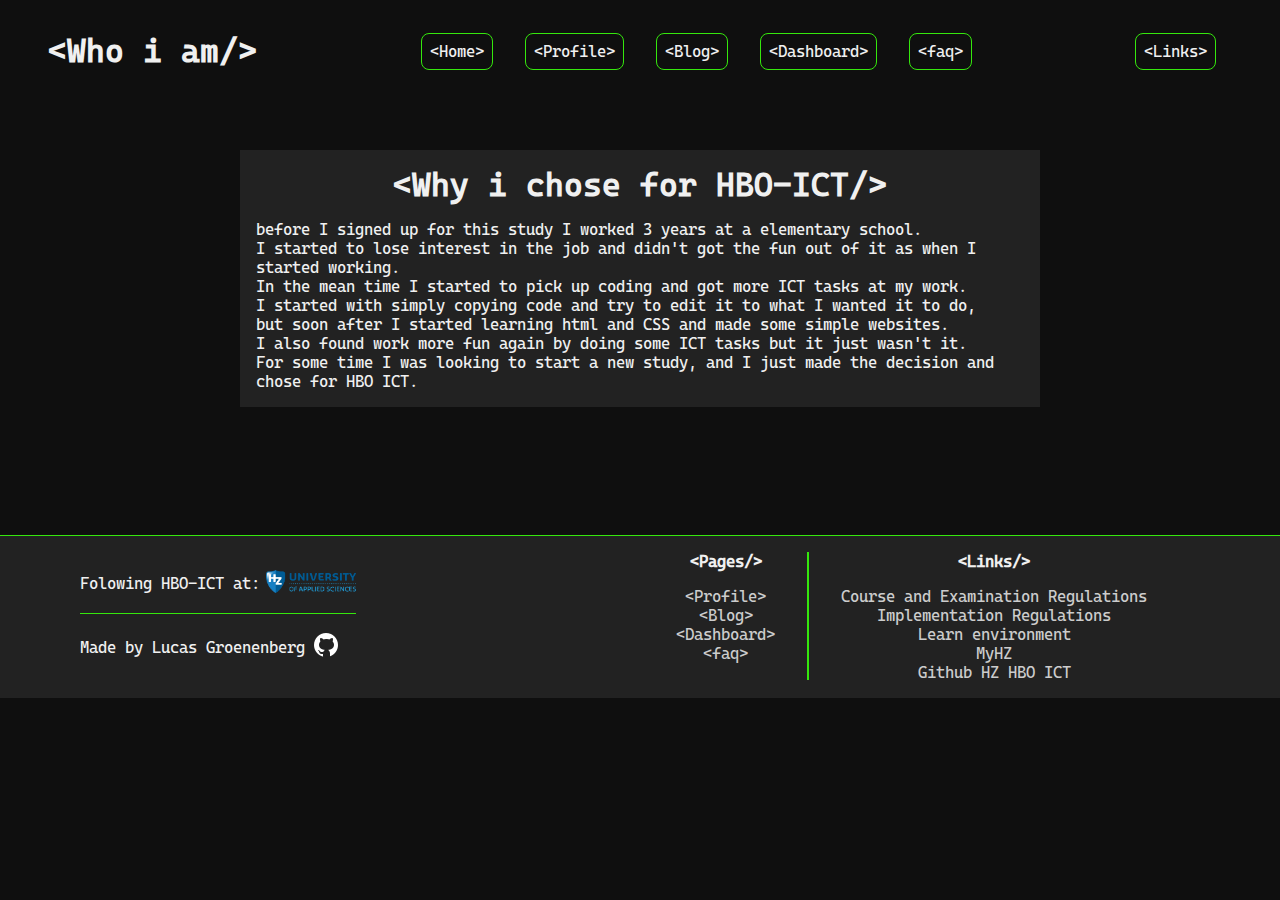
<file: html/blog/studychoice.html>
<!DOCTYPE html>
<html lang="en">
<head>
    <meta charset="UTF-8">
    <meta name="viewport" content="width=device-width, initial-scale=1.0">
    <title>study choise</title>
    <link rel="stylesheet" href="../../styles/header.css">
    <link rel="stylesheet" href="../../styles/blogarticlestyles.css">
    <link rel="stylesheet" href="../../styles/footer.css">
</head>
<body>
    <header>
        <section class="headerTitle">
            <h1>&lt;Who i am/&gt;</h1>
        </section>
        <section class="pageNavigation">
            <nav>
                <a class="indexbutton" href="../../index.html">&lt;Home&gt;</a>
                <a class="profilebutton" href="../../html/profile.html">&lt;Profile&gt;</a>
                <a class="blogbutton" href="../../html/blog.html">&lt;Blog&gt;</a>
                <a class="dashboardbutton" href="../../html/dashboard.html">&lt;Dashboard&gt;</a>
                <a class="faqbutton" href="../../html/faq.html">&lt;faq&gt;</a>
            </nav>
        </section>
        <section class="usefullLinks">
            <aside>
                <a class="dropDownButton">&lt;Links&gt;</a>
                <div class="dropDown">
                    <a href="https://hz.nl/uploads/documents/1.4-Over-de-HZ/1.4.3.-Regelingen-en-documenten/OERS/2023-2024/Juli/CER-HZ-Bachelor-full-time-2023-2024-DEF-version-20240412.pdf?_gl=1*1us1txq*_up*MQ..&gclid=Cj0KCQjwiuC2BhDSARIsALOVfBKurbY7bDLmshx8x2BGn1gRz97T8jy3Tz_x_yvpk8ipMFH4tgeMWnEaAt2hEALw_wcB" target="_blank">Course and Examination Regulations</a>
                    <a href="https://hz.nl/uploads/documents/1.4-Over-de-HZ/1.4.3.-Regelingen-en-documenten/OERS/2023-2024/Juli/TWE/IR-B-HBO-ICT-full-time-2023-2024-DEF.pdf" target="_blank">Implementation Regulations</a>
                    <a href="https://glaze-donut-5a5.notion.site/PCO1en-Your-Showcase-Website-7bc8c340f66047d0b49b83e8dc44ba23" target="_blank"> Learn environment</a>
                    <a href="https://fs.myhz.nl/adfs/oauth2/authorize/?resource=urn%3AWebservice-hz_portal&state=6f967f3720afbdd9805cbd634675aaa8&scope=openid&response_type=code&approval_prompt=auto&redirect_uri=https%3A%2F%2Fportal.hz.nl%2Fauth%2Fadfs%2Fcallback&client_id=b25d3143-ffab-46db-96bd-fff258b69da3&client-request-id=45af508e-8c57-41a6-7300-00800100003a&pullStatus=0" target="_blank">MyHZ</a>
                    <a href="https://github.com/HZ-HBO-ICT" target="_blank">Github HZ HBO ICT</a>
                </div>
            </aside>
        </section>
    </header>
    <main>
        <section>
            <h1>&lt;Why i chose for HBO-ICT/&gt;</h1>
            <p>before I signed up for this study I worked 3 years at a elementary school.<br/>
                I started to lose interest in the job and didn't got the fun out of it as when I started working.<br/>
                In the mean time I started to pick up coding and got more ICT tasks at my work.<br/>
                I started with simply copying code and try to edit it to what I wanted it to do,<br/> 
                but soon after I started learning html and CSS and made some simple websites.<br/>
                I also found work more fun again by doing some ICT tasks but it just wasn't it.<br/>
                For some time I was looking to start a new study, and I just made the decision and chose for HBO ICT.</p>
        </section>

    </main>
    <footer>
        <section class="footerCredits">
            <div>
                <p>Folowing HBO-ICT at:<a href="https://hz.nl/" target="_blank"><img class="hz-extended-logo" src="../../resources/hz-university-of-applied-sciences.png" alt="hz-university-of-applied-sciences"></a></p>
            </div>
            <hr>
            <div>
                <p>Made by Lucas Groenenberg <a href="https://github.com/LDGroenenberg" target="_blank"><img src="../../resources/githubicon.png" alt="Github"></a></p>
            </div>
        </section>
        <section class="footerLinks">    
            <div>
                <h4>&lt;Pages/&gt;</h4>
                <ul>
                    <li><a class="profilebutton" href="../profile.html">&lt;Profile&gt;</a></li>
                    <li><a class="blogbutton" href="../blog.html">&lt;Blog&gt;</a></li>
                    <li><a class="dashboardbutton" href="../dashboard.html">&lt;Dashboard&gt;</a></li>
                    <li><a class="faqbutton" href="../faq.html">&lt;faq&gt;</a></li>
                </ul>
            </div>
            <article><!--vertical line--></article>
            <div class="footerUsefullLinks">
                <h4>&lt;Links/&gt;</h4>
                <ul>
                    <li><a href="https://hz.nl/uploads/documents/1.4-Over-de-HZ/1.4.3.-Regelingen-en-documenten/OERS/2023-2024/Juli/CER-HZ-Bachelor-full-time-2023-2024-DEF-version-20240412.pdf?_gl=1*1us1txq*_up*MQ..&gclid=Cj0KCQjwiuC2BhDSARIsALOVfBKurbY7bDLmshx8x2BGn1gRz97T8jy3Tz_x_yvpk8ipMFH4tgeMWnEaAt2hEALw_wcB" target="_blank">Course and Examination Regulations</a></li>
                    <li><a href="https://hz.nl/uploads/documents/1.4-Over-de-HZ/1.4.3.-Regelingen-en-documenten/OERS/2023-2024/Juli/TWE/IR-B-HBO-ICT-full-time-2023-2024-DEF.pdf" target="_blank">Implementation Regulations</a></li>
                    <li><a href="https://glaze-donut-5a5.notion.site/PCO1en-Your-Showcase-Website-7bc8c340f66047d0b49b83e8dc44ba23" target="_blank"> Learn environment</a></li>
                    <li><a href="https://fs.myhz.nl/adfs/oauth2/authorize/?resource=urn%3AWebservice-hz_portal&state=6f967f3720afbdd9805cbd634675aaa8&scope=openid&response_type=code&approval_prompt=auto&redirect_uri=https%3A%2F%2Fportal.hz.nl%2Fauth%2Fadfs%2Fcallback&client_id=b25d3143-ffab-46db-96bd-fff258b69da3&client-request-id=45af508e-8c57-41a6-7300-00800100003a&pullStatus=0" target="_blank">MyHZ</a></li>
                    <li><a href="https://github.com/HZ-HBO-ICT" target="_blank">Github HZ HBO ICT</a></li>
                </ul>
            </div>
        </section>
    </footer>
</body>
</html>
</file>
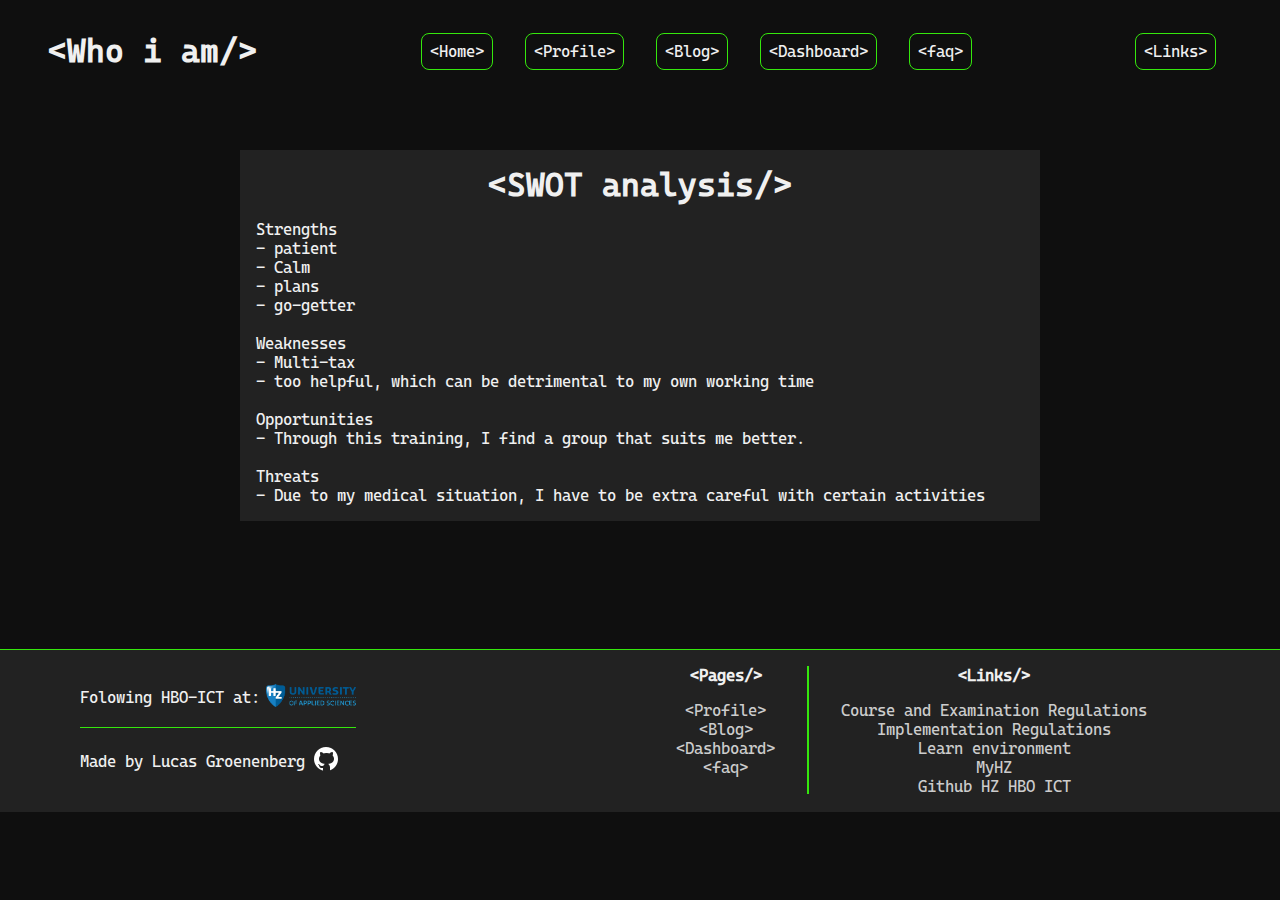
<file: html/blog/swot.html>
<!DOCTYPE html>
<html lang="en">
<head>
    <meta charset="UTF-8">
    <meta name="viewport" content="width=device-width, initial-scale=1.0">
    <title>study choise</title>
    <link rel="stylesheet" href="../../styles/header.css">
    <link rel="stylesheet" href="../../styles/blogarticlestyles.css">
    <link rel="stylesheet" href="../../styles/footer.css">
</head>
<body>
    <header>
        <section class="headerTitle">
            <h1>&lt;Who i am/&gt;</h1>
        </section>
        <section class="pageNavigation">
            <nav>
                <a class="indexbutton" href="../../index.html">&lt;Home&gt;</a>
                <a class="profilebutton" href="../../html/profile.html">&lt;Profile&gt;</a>
                <a class="blogbutton" href="../../html/blog.html">&lt;Blog&gt;</a>
                <a class="dashboardbutton" href="../../html/dashboard.html">&lt;Dashboard&gt;</a>
                <a class="faqbutton" href="../../html/faq.html">&lt;faq&gt;</a>
            </nav>
        </section>
        <section class="usefullLinks">
            <aside>
                <a class="dropDownButton">&lt;Links&gt;</a>
                <div class="dropDown">
                    <a href="https://hz.nl/uploads/documents/1.4-Over-de-HZ/1.4.3.-Regelingen-en-documenten/OERS/2023-2024/Juli/CER-HZ-Bachelor-full-time-2023-2024-DEF-version-20240412.pdf?_gl=1*1us1txq*_up*MQ..&gclid=Cj0KCQjwiuC2BhDSARIsALOVfBKurbY7bDLmshx8x2BGn1gRz97T8jy3Tz_x_yvpk8ipMFH4tgeMWnEaAt2hEALw_wcB" target="_blank">Course and Examination Regulations</a>
                    <a href="https://hz.nl/uploads/documents/1.4-Over-de-HZ/1.4.3.-Regelingen-en-documenten/OERS/2023-2024/Juli/TWE/IR-B-HBO-ICT-full-time-2023-2024-DEF.pdf" target="_blank">Implementation Regulations</a>
                    <a href="https://glaze-donut-5a5.notion.site/PCO1en-Your-Showcase-Website-7bc8c340f66047d0b49b83e8dc44ba23" target="_blank"> Learn environment</a>
                    <a href="https://fs.myhz.nl/adfs/oauth2/authorize/?resource=urn%3AWebservice-hz_portal&state=6f967f3720afbdd9805cbd634675aaa8&scope=openid&response_type=code&approval_prompt=auto&redirect_uri=https%3A%2F%2Fportal.hz.nl%2Fauth%2Fadfs%2Fcallback&client_id=b25d3143-ffab-46db-96bd-fff258b69da3&client-request-id=45af508e-8c57-41a6-7300-00800100003a&pullStatus=0" target="_blank">MyHZ</a>
                    <a href="https://github.com/HZ-HBO-ICT" target="_blank">Github HZ HBO ICT</a>
                </div>
            </aside>
        </section>
    </header>
    <main>
        <section>
            <h1>&lt;SWOT analysis/&gt;</h1>
            <p>
                Strengths<br/>
                - patient<br/>
                - Calm<br/>
                - plans<br/>
                - go-getter<br/>
                <br/>
                Weaknesses<br/>
                - Multi-tax<br/>
                - too helpful, which can be detrimental to my own working time<br/>
                <br/>
                Opportunities<br/>
                - Through this training, I find a group that suits me better.<br/>
                <br/>
                Threats<br/>
                - Due to my medical situation, I have to be extra careful with certain activities
            </p>
        </section>

    </main>
    <footer>
        <section class="footerCredits">
            <div>
                <p>Folowing HBO-ICT at:<a href="https://hz.nl/" target="_blank"><img class="hz-extended-logo" src="../../resources/hz-university-of-applied-sciences.png" alt="hz-university-of-applied-sciences"></a></p>
            </div>
            <hr>
            <div>
                <p>Made by Lucas Groenenberg <a href="https://github.com/LDGroenenberg" target="_blank"><img src="../../resources/githubicon.png" alt="Github"></a></p>
            </div>
        </section>
        <section class="footerLinks">    
            <div>
                <h4>&lt;Pages/&gt;</h4>
                <ul>
                    <li><a class="profilebutton" href="../profile.html">&lt;Profile&gt;</a></li>
                    <li><a class="blogbutton" href="../blog.html">&lt;Blog&gt;</a></li>
                    <li><a class="dashboardbutton" href="../dashboard.html">&lt;Dashboard&gt;</a></li>
                    <li><a class="faqbutton" href="../faq.html">&lt;faq&gt;</a></li>
                </ul>
            </div>
            <article><!--vertical line--></article>
            <div class="footerUsefullLinks">
                <h4>&lt;Links/&gt;</h4>
                <ul>
                    <li><a href="https://hz.nl/uploads/documents/1.4-Over-de-HZ/1.4.3.-Regelingen-en-documenten/OERS/2023-2024/Juli/CER-HZ-Bachelor-full-time-2023-2024-DEF-version-20240412.pdf?_gl=1*1us1txq*_up*MQ..&gclid=Cj0KCQjwiuC2BhDSARIsALOVfBKurbY7bDLmshx8x2BGn1gRz97T8jy3Tz_x_yvpk8ipMFH4tgeMWnEaAt2hEALw_wcB" target="_blank">Course and Examination Regulations</a></li>
                    <li><a href="https://hz.nl/uploads/documents/1.4-Over-de-HZ/1.4.3.-Regelingen-en-documenten/OERS/2023-2024/Juli/TWE/IR-B-HBO-ICT-full-time-2023-2024-DEF.pdf" target="_blank">Implementation Regulations</a></li>
                    <li><a href="https://glaze-donut-5a5.notion.site/PCO1en-Your-Showcase-Website-7bc8c340f66047d0b49b83e8dc44ba23" target="_blank"> Learn environment</a></li>
                    <li><a href="https://fs.myhz.nl/adfs/oauth2/authorize/?resource=urn%3AWebservice-hz_portal&state=6f967f3720afbdd9805cbd634675aaa8&scope=openid&response_type=code&approval_prompt=auto&redirect_uri=https%3A%2F%2Fportal.hz.nl%2Fauth%2Fadfs%2Fcallback&client_id=b25d3143-ffab-46db-96bd-fff258b69da3&client-request-id=45af508e-8c57-41a6-7300-00800100003a&pullStatus=0" target="_blank">MyHZ</a></li>
                    <li><a href="https://github.com/HZ-HBO-ICT" target="_blank">Github HZ HBO ICT</a></li>
                </ul>
            </div>
        </section>
    </footer>
</body>
</html>
</file>
<file: styles/header.css>
:root {
    --background-color: #0F0F0F;
    --fond-color: #FFFFFF;
    --secondary-fond-color: #cccccc;
    --primary-color: #222222;
    --secondary-color: #35e70d;
    --accent-color: #054403;
}

@font-face {
    font-family: 'cascadia-mono';
    src: url(../fonts/CascadiaMono-Regular.otf)
}

* {
    font-family: 'cascadia-mono';
    size: 10px;
    box-sizing: border-box;
    padding: 0;
    margin: 0;
}

/* HeaderMenuBar */
header {
    display: flex;
    justify-content: space-between;
    align-items: center;
    padding: 2rem 4rem 2rem 3rem;
}

/* headerTitle */
.headerTitle h1 {
    font-size: 2rem;
    color: var(--fond-color);
}

/* pageNavigation */
.pageNavigation nav {
    display: flex;
    flex-direction: row;
    gap: 2rem;
}

.pageNavigation nav a {
    padding: 0.5rem;
    font-size: 16px;
    text-decoration: none;
    border: solid 0.1rem var(--secondary-color);
    border-radius: 0.5rem;
    color: var(--fond-color);
}

.pageNavigation nav a:hover{
    transform: scale(1.1);
    background-color: var(--secondary-color);
    color: black;
    transition-duration: 0.5s;
}

/* dropdown links menu*/
.usefullLinks {
    position: relative;
    display: inline-block;
}

.dropDownButton {
    padding: 0.5rem;
    font-size: 16px;
    text-decoration: none;
    border: solid 0.1rem var(--secondary-color);
    border-radius: 0.5rem;
    color: var(--fond-color);
    cursor: pointer;
}

.dropDownButton:hover{
    transform: scale(1.1);
    background-color: var(--secondary-color);
    color: black;
    transition-duration: 0.5s;
}

.dropDown {
    display: none;
    position: absolute;
    background-color: var(--primary-color);
    min-width: 160px;
    z-index: 1;
    left: 50%;
    transform: translateX(-50%);
    margin-top: 0.6rem;
}

.dropDown a {
    color: var(--fond-color);
    padding: 1rem;
    text-decoration: none;
    display: block;
}

.dropDown a:hover {
    color: var(--accent-color);
}

.usefullLinks:hover .dropDown {
    display: block;
}
</file>
<file: styles/indexstyles.css>
:root {
    --primary-color: #222222;
    --secondary-color: #35e70d;
    --background-color: #0F0F0F;
    --fond-color: #F0F0F0;
    --secondary-fond-color: #cccccc;
    --accent-color: #054403;
}

@font-face {
    font-family: 'cascadia-mono';
    src: url(../fonts/CascadiaMono-Regular.otf)
}

* {
    font-family: 'cascadia-mono';
    size: 10px;
    box-sizing: border-box;
    padding: 0;
    margin: 0;
}

html {
    background-color: var(--background-color);
}

/* main */
main {
    display: flex;
    flex-direction: column;
}

main .mainSectionOne {
    display: flex;
    justify-content: space-between;
    margin-bottom: 3rem;
    height: 80vh;
}

.welcome {
    display: flex;
    flex-direction: column;
    background-color: var(--primary-color);
    border: solid 1rem var(--primary-color);
    color: var(--fond-color);
    border-radius: 1rem;
    height: 16rem;
    width: 30rem;
    margin-top: 8rem;
    margin-left: 5rem;
}

article h2 {
    margin-bottom: 1rem;
}

.background {
    display: flex;
    width: 50%;
    background-image: url(../resources/backgrountimage2.png);
    background-size: cover;
    background-position: center;
    background-repeat: no-repeat;
}

.studyChose{
    display: flex;
    justify-content: center;
}

.studyChose article {
    display: flex;
    flex-direction: row;
    background-color: var(--primary-color);
    border: solid 1rem var(--primary-color);
    color: var(--fond-color);
    border-radius: 1rem;
}

.studyChose article div h2 {
    margin-bottom: 1rem;
}

.hzLogo {
    width: auto;
    height: 16.5rem;
    margin-left: 1rem;
}

.ictWorkField{
    display: flex;
    justify-content: center;
    margin-top: 3rem;
}

.ictWorkField article {
    display: flex;
    flex-direction: column;
    background-color: var(--primary-color);
    border: solid 1rem var(--primary-color);
    color: var(--fond-color);
    border-radius: 1rem;
}

.ictWorkField article h2 {
    margin-bottom: 1rem;
}
</file>
<file: styles/footer.css>
:root {
    --background-color: #0F0F0F;
    --fond-color: #F0F0F0;
    --secondary-fond-color: #cccccc;
    --primary-color: #222222;
    --secondary-color: #35e70d;
    --accent-color: #054403;
}

@font-face {
    font-family: 'cascadia-mono';
    src: url(../fonts/CascadiaMono-Regular.otf)
}

/* footer */
footer {
    background-color: var(--primary-color) ;
    color: var(--fond-color);
    display: flex;
    gap: 20rem;
    padding: 1rem 2rem;
    border-top: solid 0.1rem var(--secondary-color);
    margin-top: 5rem;
}

/* Footer Credits part */
.footerCredits {
    display: flex;
    flex-direction: column;
    justify-content: center;
    margin-left:3rem;
}

.footerCredits hr {
    height: 1px;
    color: var(--secondary-color);
    background: var(--secondary-color);
    font-size: 0;
    border: 0;
}

.footerCredits div p {
    display: flex;
    align-items: center;
}

.footerCredits div p img {
    padding-left: 0.4rem ;
}

.footerCredits hr {
    margin: 1rem 0;
}

.hz-extended-logo {
    width: 6rem;
    height: auto;
}

/* Footer Links part */
.footerLinks {
    display: flex;
    gap: 2rem;
}

.footerLinks div {
    display: flex;
    flex-direction: column;
    align-items: center;
    gap: 1rem;
}

.footerLinks article {
    border: solid 0.1rem var(--secondary-color);
    height: 8rem;
}

.footerLinks li {
    display: flex;
    flex-direction: column;
    align-items: center;
    list-style: none;
}

.footerLinks a {
    text-decoration: none;
    color: var(--secondary-fond-color);
}
</file>
<file: styles/blogstyles.css>
:root {
    --primary-color: #222222;
    --secondary-color: #35e70d;
    --background-color: #0F0F0F;
    --fond-color: #F0F0F0;
    --secondary-fond-color: #cccccc;
    --accent-color: #054403;
}

@font-face {
    font-family: 'cascadia-mono';
    src: url(../fonts/CascadiaMono-Regular.otf)
}

* {
    font-family: 'cascadia-mono';
    size: 10px;
    box-sizing: border-box;
    padding: 0;
    margin: 0;
}

html {
    background-color: var(--background-color);
    color: var(--fond-color);
}


/* main */

main {
    display: flex;
    flex-direction: column;
    align-items: center;
    gap: 5rem;
    margin-bottom: 3rem;
    margin-top: 3rem;
}

main section {
    display: flex;
    gap: 6rem;
    
}

main section article {
    background-color: var(--primary-color);
    width: 30rem;
    border: 1rem solid var(--primary-color);;
    border-radius: 1rem;

}

main section article h2 {
    display: flex;
    align-items: center;
    justify-content: center;
    margin-bottom: 1rem;
}

main section article p a {
    color: var(--secondary-color)
}
</file>
<file: styles/dashboardstyles.css>
:root {
    --background-color: #0F0F0F;
    --fond-color: #FFFFFF;
    --secondary-fond-color: #cccccc;
    --primary-color: #222222;
    --secondary-color: #35e70d;
    --accent-color: #054403;
}

@font-face {
    font-family: 'cascadia-mono';
    src: url(../fonts/CascadiaMono-Regular.otf)
}

* {
    color: var(--fond-color);
    font-family: 'cascadia-mono';
    size: 10px;
    box-sizing: border-box;
    padding: 0;
    margin: 0;
}

html {
    background-color: var(--background-color);
}

/*main*/
main {
    display: flex;
    justify-content: center;
    margin: 3rem 0;
}

table {
    border: 1px solid var(--fond-color);
    border-collapse: collapse;
    background-color: var(--primary-color);
   
}

table td, th {
    border: 1px solid var(--fond-color);
    padding: 4px;
}

/* in progress */
.inProgress td {
    color: orange;
}

#inProgress {
    color: orange;
}

/* failed */
.failed td {
    color: red;
}

#failed {
    color: red;
}

/* passed */
.passed td {
    color: green;
}

#passed {
    color: green;
}

/* not started */
.notStarted td {
    color: white
}

#notStarted {
    color: white
}
</file>
<file: styles/faqstyles.css>
:root {
    --background-color: #0F0F0F;
    --fond-color: #FFFFFF;
    --secondary-fond-color: #cccccc;
    --primary-color: #222222;
    --secondary-color: #35e70d;
    --accent-color: #054403;
}

@font-face {
    font-family: 'cascadia-mono';
    src: url(../fonts/CascadiaMono-Regular.otf)
}

* {
    font-family: 'cascadia-mono';
    size: 10px;
    box-sizing: border-box;
    padding: 0;
    margin: 0;
}

html {
    background-color: var(--background-color);
    color: var(--fond-color);
}

/* main */
main {
    display: flex;
    flex-direction: column;
    align-items: center;
    gap: 3rem;
    margin: 3rem 0;
}

main details {
    background-color: var(--primary-color);
    border: 1rem solid var(--primary-color);
    border-radius: 1rem;
}

main details[open] summary {
    margin-bottom: 1rem;
}
</file>
<file: styles/profilestyles.css>
:root {
    --background-color: #0F0F0F;
    --fond-color: #F0F0F0;
    --secondary-fond-color: #cccccc;
    --primary-color: #222222;
    --secondary-color: #35e70d;
    --accent-color: #054403;
}

@font-face {
    font-family: 'cascadia-mono';
    src: url(../fonts/CascadiaMono-Regular.otf)
}

* {
    color: var(--fond-color);
    font-family: 'cascadia-mono';
    size: 10px;
    box-sizing: border-box;
    padding: 0;
    margin: 0;
}

html {
    background-color: var(--background-color);
}

/* Main content */
main {
    display: flex;
    flex-direction: column;
    gap: 3rem;
    align-items: center;
    margin-bottom: 3rem;
    margin-top: 3rem;
}

main section {
    display: flex;
    gap: 2rem;
}

main section article {
    display: flex;
    flex-direction: column;
    background-color: var(--primary-color);
    border: solid 1rem var(--primary-color);
    border-radius: 1rem;
}

main section article h2 {
    margin-bottom: 1rem;
}

main section article ul li {
    list-style: none;
    padding-bottom: 0.5rem;
}

main section article ul li a {
    color: var(--secondary-color)
}

.hobbys {
    width: 20.45rem;
}

.links {
    width: 20.45rem;
}

.games, .music {
    display: flex;
    flex-direction: row;
    gap: 1.5rem;
}

main section article div {
    display: flex;
    flex-direction: row;
}

main section article div img {
    width: 9rem;
    height: auto;
}

.games a:hover, .music a:hover{
    transform: scale(1.1);
}

.links ul li a {
    text-decoration: none
}
</file>
<file: styles/blogarticlestyles.css>
:root {
    --background-color: #0F0F0F;
    --fond-color: #FFFFFF;
    --secondary-fond-color: #cccccc;
    --primary-color: #222222;
    --secondary-color: #35e70d;
    --accent-color: #054403;
}

@font-face {
    font-family: 'cascadia-mono';
    src: url(../fonts/CascadiaMono-Regular.otf)
}

* {
    font-family: 'cascadia-mono';
    size: 10px;
    box-sizing: border-box;
    padding: 0;
    margin: 0;
}

html {
    background-color: var(--background-color);
    color: var(--fond-color);
}

/* main */
main {
    display: flex;
    justify-content: center;
    color: var(--fond-color);
    margin: 3rem 0;
}

main section {
    padding: 1rem;
    background-color: var(--primary-color);
    width: 50rem;
    margin-bottom: 3rem;
}

main section h1 {
    display: flex;
    justify-content: center;
    margin-bottom: 1rem;
}
</file>
